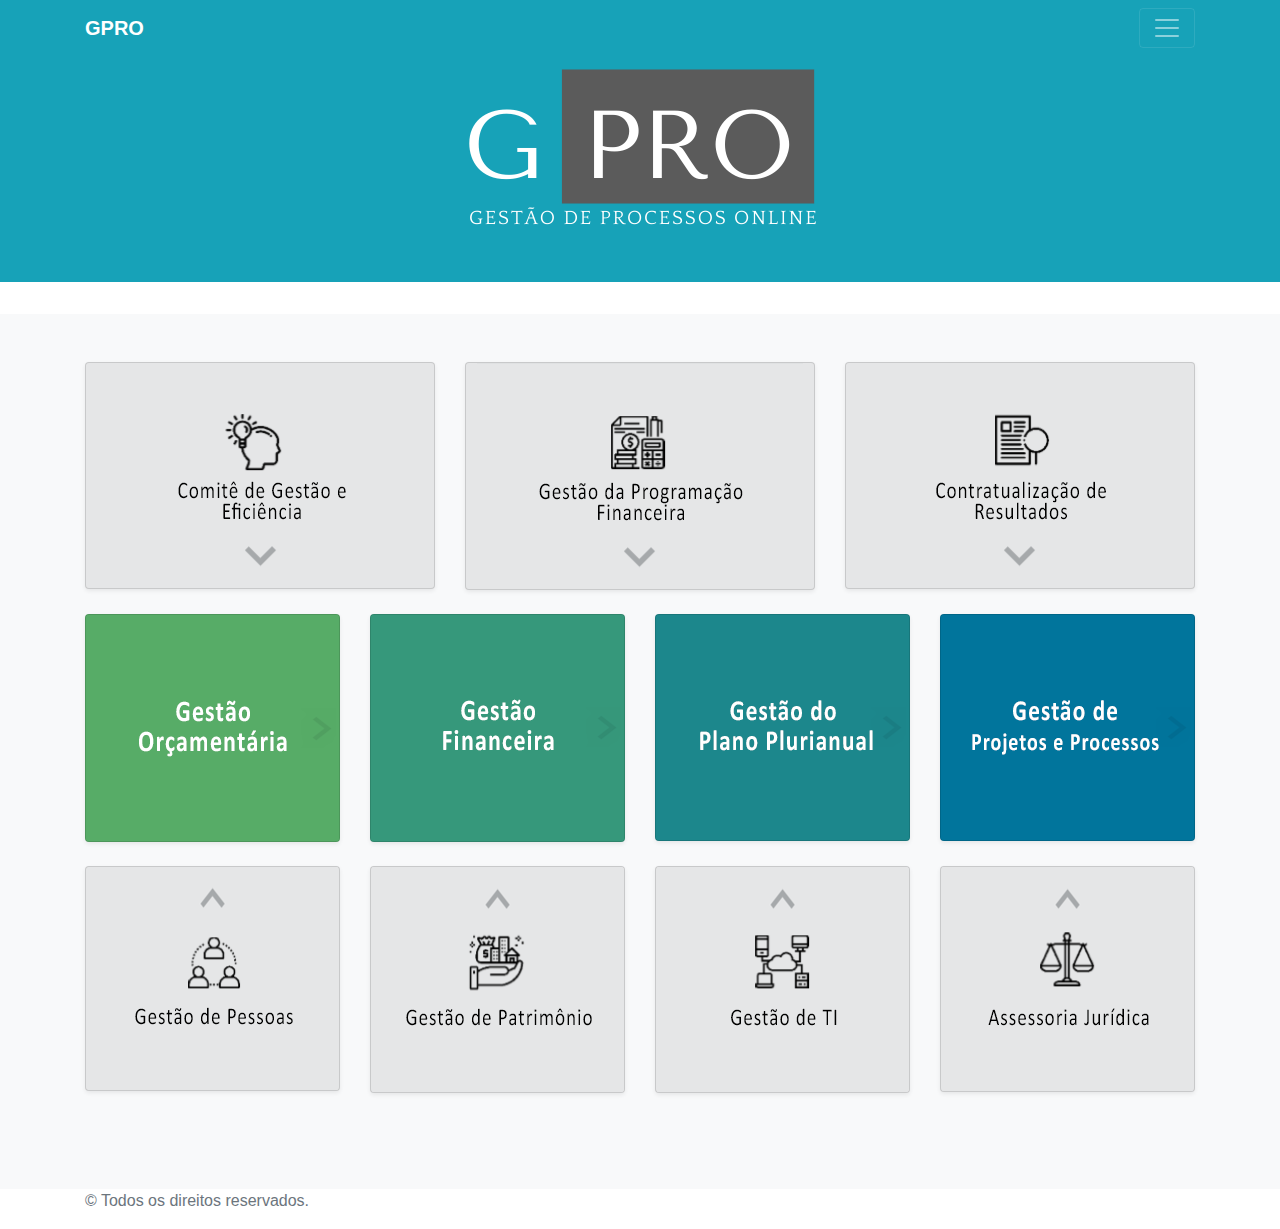
<file: index.html>
<!doctype html>
<html lang="pt-br">
  <head>
    <meta charset="utf-8">
    <meta name="viewport" content="width=device-width, initial-scale=1, shrink-to-fit=no">
    <meta name="description" content="Este site é um projeto de conclusão da matéria 'Projeto de Interface do Usuário' do PPgTI-UFRN">
    <meta name="author" content="Erick Brito, Edilson Lobo">
    <meta name="version" content="beta">
    <link rel="icon" type="image/png" href="img/icon3.png" />
    <title>GPRO</title>

    <!-- Bootstrap core CSS -->
    <link href="css/bootstrap.min.css" rel="stylesheet">

    <!-- Custom styles -->
    <link href="css/style.css" rel="stylesheet">

    <!-- Fonte Awesome-->
    <link href="fontawesome-free-5.11.2/css/all.css" rel="stylesheet">

  </head>
  <header class="header fixed-top">
    <div class="collapse" id="navbarHeader">
        <div class="container">
        <div class="row">
            <div class="col-sm-8 col-md-7 py-4">
            <h4 class="text-info text-justify">Missão</h4>
                <p class="text-muted text-justify">Disponibilizar a cadeia de valor e processos da instituição a qual está inserido, possibilitando o acesso online com segurança nos dados e a qualquer momento do dia.</p>
            <h4 class="text-info text-justify">Visão</h4>
                <p class="text-muted text-justify">Ser a principal plataforma online para gerir a cadeia de valor nos orgão públicos e privados.</p>
            </div>
            <div class="col-sm-4 offset-md-1 py-4">
            <h4 class="text-info">Links Úteis</h4>
            <ul class="list-unstyled">
                <li><a href="http://www.rn.gov.br/" class="text-muted" target="_blank">Portal do Governo do RN</a></li>
                <li><a href="http://control.rn.gov.br/" class="text-muted" target="_blank">Controladoria Geral do RN</a></li>
                <li><a href="http://cotic.rn.gov.br/" class="text-muted" target="_blank">Tecnologia da Informação e Comunicação</a></li>
                <li><a href="http://www.pge.rn.gov.br/" class="text-muted" target="_blank">Procuradoria Geral do Estado</a></li>
                <li><a href="http://www.caern.rn.gov.br/" class="text-muted" target="_blank">Companhia de Águas e Esgotos</a></li>
                <li><a href="http://central.rn.gov.br/" class="text-muted" target="_blank">Central do Cidadão</a></li>
            </ul>
            </div>
        </div>
        </div>
    </div>
    <div class="navbar navbar-dark" id="navbar">
        <div class="container d-flex justify-content-between">
        <a href="index.html" class="navbar-brand d-flex align-items-center">
            <!--<img src="img/icon2.png" width="20" height="20" class="mr-2">-->
            <strong>GPRO</strong>
        </a>
        <button class="navbar-toggler" type="button" data-toggle="collapse" data-target="#navbarHeader" aria-controls="navbarHeader" aria-expanded="false" aria-label="Toggle navigation">
            <span class="navbar-toggler-icon"></span>
        </button>
        </div>
    </div>
  </header>
  <body>
    

<main role="main">

      <section class="jumbotron jumbotron-fluid text-center" id="jumbotronIMG">
        <div class="container">
          <img src="img/img-gpro3.png" class="img-fluid" alt="Responsive image">    
        </div>
      </section>

  <div class="album py-5 bg-light">
    <div class="container">
      <div class="row">
        <div class="col-md-4">
          <div class="card mb-4 shadow-sm" id="card-img01">
            <a href="" img data-toggle="modal" data-target="#cardModal01">
              <img src="img/atalhos/G01.png" class="img-fluid" alt="Responsive image" id="card-img">
              <div class="middle-card">
                <div class="text-card">
                  <i class="fas fa-users"></i>
                  Teste
                </div>
              </div>
            </a>
          </div>
        </div>
        <div class="col-md-4">
          <div class="card mb-4 shadow-sm" id="card-img02">
            <a href="" img data-toggle="modal" data-target="#cardModal02">
              <img src="img/atalhos/G02.png" class="img-fluid" alt="Responsive image" id="card-img">
              <div class="middle-card">
                <div class="text-card">
                  <i class="fas fa-users"></i>
                  Teste
                </div>
              </div>
            </a>
          </div>
        </div>
        <div class="col-md-4">
          <div class="card mb-4 shadow-sm" id="card-img03">
            <a href="" img data-toggle="modal" data-target="#cardModal03">
              <img src="img/atalhos/G03.png" class="img-fluid" alt="Responsive image" id="card-img">
              <div class="middle-card">
                <div class="text-card">
                  <i class="fas fa-users"></i>
                  Teste
                </div>
              </div>
            </a>
          </div>
        </div>
        <div class="col-md-3">
          <div class="card mb-4 shadow-sm" id="card-img04">
            <a href="" img data-toggle="modal" data-target="#cardModal04">
              <img src="img/atalhos/F01.png" class="img-fluid" alt="Responsive image" id="card-img">
              <div class="middle-card">
                <div class="text-card">
                  <i class="fas fa-users"></i>
                  Teste
                </div>
              </div>
            </a>
          </div>
        </div>        
        <div class="col-md-3">
          <div class="card mb-4 shadow-sm" id="card-img05">
            <a href="" img data-toggle="modal" data-target="#cardModal05">
              <img src="img/atalhos/F02.png" class="img-fluid" alt="Responsive image" id="card-img">
              <div class="middle-card">
                <div class="text-card">
                  <i class="fas fa-users"></i>
                  Teste
                </div>
              </div>
            </a>
          </div>
        </div>
        <div class="col-md-3">
          <div class="card mb-4 shadow-sm" id="card-img06">
            <a href="" img data-toggle="modal" data-target="#cardModal06">
              <img src="img/atalhos/F03.png" class="img-fluid" alt="Responsive image" id="card-img">
              <div class="middle-card">
                <div class="text-card">
                  <i class="fas fa-users"></i>
                  Teste
                </div>
              </div>
            </a>
          </div>
        </div>
        <div class="col-md-3">
          <div class="card mb-4 shadow-sm" id="card-img07">
            <a href="" img data-toggle="modal" data-target="#cardModal07">
              <img src="img/atalhos/F04.png" class="img-fluid" alt="Responsive image" id="card-img">
              <div class="middle-card">
                <div class="text-card">
                  <i class="fas fa-users"></i>
                  Teste
                </div>
              </div>
            </a>
          </div>
        </div>  
        <div class="col-md-3">
          <div class="card mb-5 shadow-sm" id="card-img08">
            <a href="" img data-toggle="modal" data-target="#cardModal08">
              <img src="img/atalhos/A01.png" class="img-fluid" alt="Responsive image" id="card-img">
              <div class="middle-card">
                <div class="text-card">
                  <i class="fas fa-users"></i>
                  Teste
                </div>
              </div>
            </a>
          </div>
        </div>
        <div class="col-md-3">
          <div class="card mb-5 shadow-sm" id="card-img09">
            <a href="" img data-toggle="modal" data-target="#cardModal09">
              <img src="img/atalhos/A02.png" class="img-fluid" alt="Responsive image" id="card-img">
              <div class="middle-card">
                <div class="text-card">
                  <i class="fas fa-users"></i>
                  Teste
                </div>
              </div>
            </a>
          </div>
        </div>
        <div class="col-md-3">
          <div class="card mb-4 shadow-sm" id="card-img10">
            <a href="" img data-toggle="modal" data-target="#cardModal10">
              <img src="img/atalhos/A03.png" class="img-fluid" alt="Responsive image" id="card-img">
              <div class="middle-card">
                <div class="text-card">
                  <i class="fas fa-users"></i>
                  Teste
                </div>
              </div>
            </a>
          </div>
        </div>
        <div class="col-md-3">
          <div class="card mb-4 shadow-sm" id="card-img11">
            <a href="" img data-toggle="modal" data-target="#cardModal11">
              <img src="img/atalhos/A04.png" class="img-fluid" alt="Responsive image" id="card-img">
              <div class="middle-card">
                <div class="text-card">
                  <i class="fas fa-users"></i>
                  Teste
                </div>
              </div>
            </a>
          </div>
        </div>
      </div>
    </div>
  </div>
</main>


<!-- Modal -->

<div class="modal fade" id="cardModal01" tabindex="-1" role="dialog" aria-hidden="true">
  <div class="modal-dialog" role="document">
    <div class="modal-content">
      <div class="modal-header">
        <h5 class="modal-title">Opções</h5>
        <button type="button" class="close" data-dismiss="modal" aria-label="Close">
          <span aria-hidden="true">&times;</span>
        </button>
      </div>
      <div class="modal-body">
        <div class="list-group">
          <a href="#" class="list-group-item list-group-item-action disabled" tabindex="-1" aria-disabled="true">(Em Desenvolvimento)</a>
        </div>
      </div>
      <div class="modal-footer">
        <button type="button" class="btn btn-secondary" data-dismiss="modal">Fechar</button>
      </div>
    </div>
  </div>
</div>
<div class="modal fade" id="cardModal02" tabindex="-1" role="dialog" aria-hidden="true">
  <div class="modal-dialog" role="document">
    <div class="modal-content">
      <div class="modal-header">
        <h5 class="modal-title" >Opções</h5>
        <button type="button" class="close" data-dismiss="modal" aria-label="Close">
          <span aria-hidden="true">&times;</span>
        </button>
      </div>
      <div class="modal-body">
        <div class="list-group">
          <a href="#" class="list-group-item list-group-item-action disabled" tabindex="-1" aria-disabled="true">(Em Desenvolvimento)</a>
        </div>
      </div>
      <div class="modal-footer">
        <button type="button" class="btn btn-secondary" data-dismiss="modal">Fechar</button>
      </div>
    </div>
  </div>
</div>
<div class="modal fade" id="cardModal03" tabindex="-1" role="dialog" aria-hidden="true">
  <div class="modal-dialog" role="document">
    <div class="modal-content">
      <div class="modal-header">
        <h5 class="modal-title" >Opções</h5>
        <button type="button" class="close" data-dismiss="modal" aria-label="Close">
          <span aria-hidden="true">&times;</span>
        </button>
      </div>
      <div class="modal-body">
        <div class="list-group">
          <a href="#" class="list-group-item list-group-item-action disabled" tabindex="-1" aria-disabled="true">(Em Desenvolvimento)</a>
        </div>
      </div>
      <div class="modal-footer">
        <button type="button" class="btn btn-secondary" data-dismiss="modal">Fechar</button>
      </div>
    </div>
  </div>
</div>
<div class="modal fade" id="cardModal04" tabindex="-1" role="dialog" aria-hidden="true">
  <div class="modal-dialog" role="document">
    <div class="modal-content">
      <div class="modal-header">
        <h5 class="modal-title">Opções</h5>
        <button type="button" class="close" data-dismiss="modal" aria-label="Close">
          <span aria-hidden="true">&times;</span>
        </button>
      </div>
      <div class="modal-body">
        <div class="list-group">
          <a href="gporcamento.html" class="list-group-item list-group-item-action">Elaboração de Leis</a>
          <a href="#" class="list-group-item list-group-item-action disabled" tabindex="-1" aria-disabled="true">Fluxo de Receita (Em Desenvolvimento)</a>
          <a href="#" class="list-group-item list-group-item-action disabled" tabindex="-1" aria-disabled="true">Fluxo de Despesa (Em Desenvolvimento)</a>
        </div>
      </div>
      <div class="modal-footer">
        <button type="button" class="btn btn-secondary" data-dismiss="modal">Fechar</button>
      </div>
    </div>
  </div>
</div>
<div class="modal fade" id="cardModal05" tabindex="-1" role="dialog" aria-hidden="true">
  <div class="modal-dialog" role="document">
    <div class="modal-content">
      <div class="modal-header">
        <h5 class="modal-title" >Opções</h5>
        <button type="button" class="close" data-dismiss="modal" aria-label="Close">
          <span aria-hidden="true">&times;</span>
        </button>
      </div>
      <div class="modal-body">
        <div class="list-group">
          <a href="gpfinanceiroCC.html" class="list-group-item list-group-item-action">Contratação e Controle</a>
          <a href="gpfinanceiroMonitoramento.html" class="list-group-item list-group-item-action">Monitoramento</a>
          <a href="gpfinanceiroPagamento.html" class="list-group-item list-group-item-action">Pagamento</a>
        </div>
      </div>
      <div class="modal-footer">
        <button type="button" class="btn btn-secondary" data-dismiss="modal">Fechar</button>
      </div>
    </div>
  </div>
</div>
<div class="modal fade" id="cardModal06" tabindex="-1" role="dialog" aria-hidden="true">
  <div class="modal-dialog" role="document">
    <div class="modal-content">
      <div class="modal-header">
        <h5 class="modal-title" >Opções</h5>
        <button type="button" class="close" data-dismiss="modal" aria-label="Close">
          <span aria-hidden="true">&times;</span>
        </button>
      </div>
      <div class="modal-body">
        <div class="list-group">
          <a href="gpplurianualAvaliacao.html" class="list-group-item list-group-item-action">Avaliação</a>
          <a href="gpplurianualMonitoramento.html" class="list-group-item list-group-item-action">Monitoramento</a>
        </div>
      </div>
      <div class="modal-footer">
        <button type="button" class="btn btn-secondary" data-dismiss="modal">Fechar</button>
      </div>
    </div>
  </div>
</div>
<div class="modal fade" id="cardModal07" tabindex="-1" role="dialog" aria-hidden="true">
  <div class="modal-dialog" role="document">
    <div class="modal-content">
      <div class="modal-header">
        <h5 class="modal-title">Opções</h5>
        <button type="button" class="close" data-dismiss="modal" aria-label="Close">
          <span aria-hidden="true">&times;</span>
        </button>
      </div>
      <div class="modal-body">
        <div class="list-group">
          <a href="#" class="list-group-item list-group-item-action disabled" tabindex="-1" aria-disabled="true">(Em Desenvolvimento)</a>
        </div>
      </div>
      <div class="modal-footer">
        <button type="button" class="btn btn-secondary" data-dismiss="modal">Fechar</button>
      </div>
    </div>
  </div>
</div>
<div class="modal fade" id="cardModal08" tabindex="-1" role="dialog" aria-hidden="true">
  <div class="modal-dialog" role="document">
    <div class="modal-content">
      <div class="modal-header">
        <h5 class="modal-title" >Opções</h5>
        <button type="button" class="close" data-dismiss="modal" aria-label="Close">
          <span aria-hidden="true">&times;</span>
        </button>
      </div>
      <div class="modal-body">
        <div class="list-group">
          <a href="#" class="list-group-item list-group-item-action disabled" tabindex="-1" aria-disabled="true">(Em Desenvolvimento)</a>
        </div>
      </div>
      <div class="modal-footer">
        <button type="button" class="btn btn-secondary" data-dismiss="modal">Fechar</button>
      </div>
    </div>
  </div>
</div>
<div class="modal fade" id="cardModal09" tabindex="-1" role="dialog" aria-hidden="true">
  <div class="modal-dialog" role="document">
    <div class="modal-content">
      <div class="modal-header">
        <h5 class="modal-title" >Opções</h5>
        <button type="button" class="close" data-dismiss="modal" aria-label="Close">
          <span aria-hidden="true">&times;</span>
        </button>
      </div>
      <div class="modal-body">
        <div class="list-group">
          <a href="#" class="list-group-item list-group-item-action disabled" tabindex="-1" aria-disabled="true">(Em Desenvolvimento)</a>
        </div>
      </div>
      <div class="modal-footer">
        <button type="button" class="btn btn-secondary" data-dismiss="modal">Fechar</button>
      </div>
    </div>
  </div>
</div>
<div class="modal fade" id="cardModal10" tabindex="-1" role="dialog" aria-hidden="true">
  <div class="modal-dialog" role="document">
    <div class="modal-content">
      <div class="modal-header">
        <h5 class="modal-title">Opções</h5>
        <button type="button" class="close" data-dismiss="modal" aria-label="Close">
          <span aria-hidden="true">&times;</span>
        </button>
      </div>
      <div class="modal-body">
        <div class="list-group">
          <a href="#" class="list-group-item list-group-item-action disabled" tabindex="-1" aria-disabled="true">(Em Desenvolvimento)</a>
        </div>
      </div>
      <div class="modal-footer">
        <button type="button" class="btn btn-secondary" data-dismiss="modal">Fechar</button>
      </div>
    </div>
  </div>
</div>
<div class="modal fade" id="cardModal11" tabindex="-1" role="dialog" aria-hidden="true">
  <div class="modal-dialog" role="document">
    <div class="modal-content">
      <div class="modal-header">
        <h5 class="modal-title" >Opções</h5>
        <button type="button" class="close" data-dismiss="modal" aria-label="Close">
          <span aria-hidden="true">&times;</span>
        </button>
      </div>
      <div class="modal-body">
        <div class="list-group">
          <a href="#" class="list-group-item list-group-item-action disabled" tabindex="-1" aria-disabled="true">(Em Desenvolvimento)</a>
        </div>
      </div>
      <div class="modal-footer">
        <button type="button" class="btn btn-secondary" data-dismiss="modal">Fechar</button>
      </div>
    </div>
  </div>
</div>

<footer class="text-muted">
  <div class="container">
    <p>&copy; Todos os direitos reservados.</p>
  </div>
</footer>

<script src="https://code.jquery.com/jquery-3.3.1.slim.min.js"></script>
<script src="js/bootstrap.bundle.min.js"></script>

  </body>
</html>
</file>
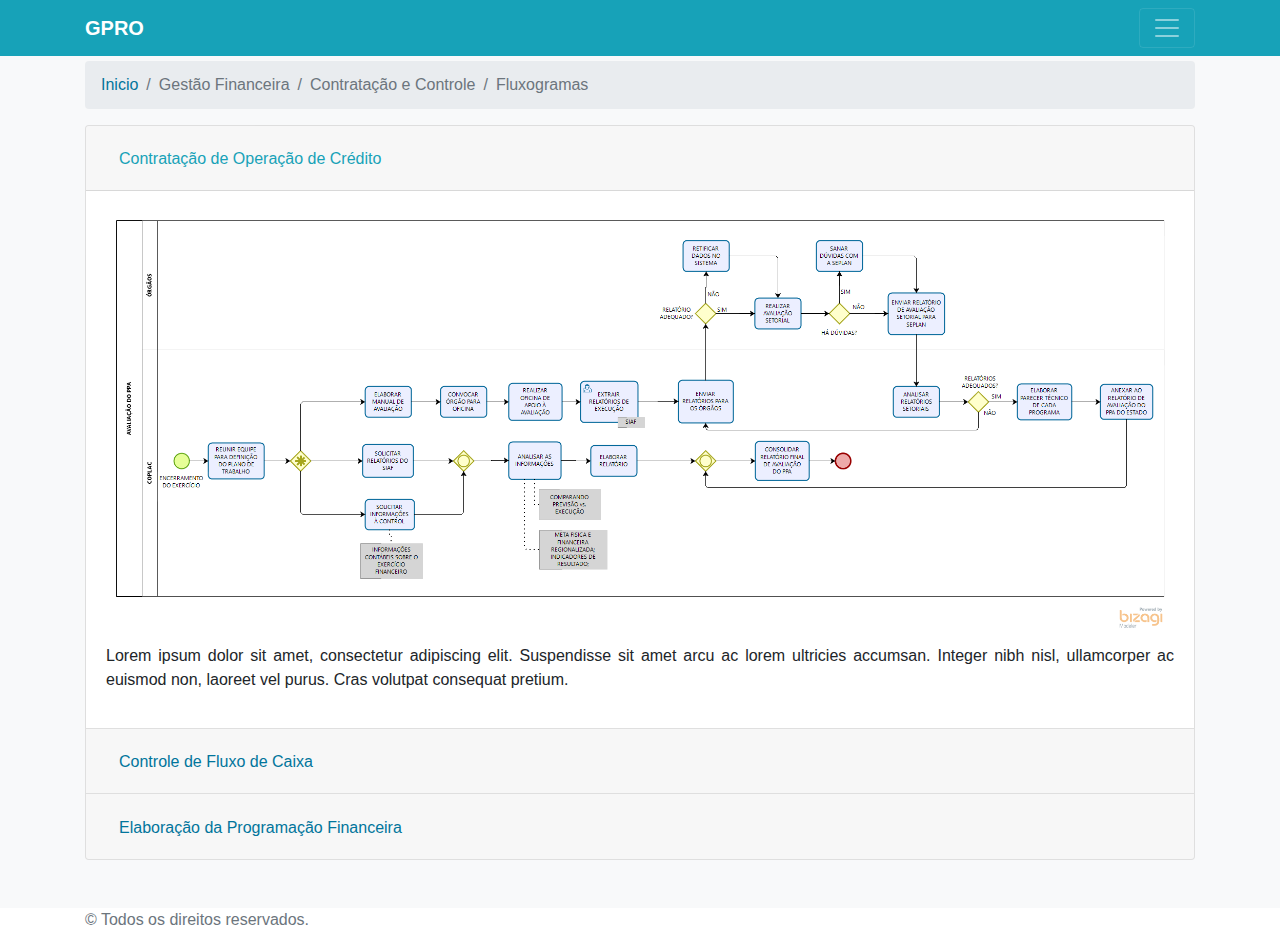
<file: gpfinanceiroCC.html>
<!doctype html>
<html lang="pt-br">
  <head>
    <meta charset="utf-8">
    <meta name="viewport" content="width=device-width, initial-scale=1, shrink-to-fit=no">
    <meta name="description" content="Este site é um projeto de conclusão da matéria 'Projeto de Interface do Usuário' do PPgTI-UFRN">
    <meta name="author" content="Erick Brito, Edilson Lobo">
    <meta name="version" content="beta">
    <link rel="icon" type="image/png" href="img/icon3.png" />
    <title>GPRO</title>

    <!-- Bootstrap core CSS -->
    <link href="css/bootstrap.min.css" rel="stylesheet">

    <!-- Custom styles -->
    <link href="css/style.css" rel="stylesheet">

    <!-- Fonte Awesome-->
    <link href="fontawesome-free-5.11.2/css/all.css" rel="stylesheet">

  </head>
  <header class="header fixed-top">
    <div class="collapse" id="navbarHeader">
        <div class="container">
        <div class="row">
            <div class="col-sm-8 col-md-7 py-4">
            <h4 class="text-info text-justify">Missão</h4>
                <p class="text-muted text-justify">Disponibilizar a cadeia de valor e processos da instituição a qual está inserido, possibilitando o acesso online com segurança nos dados e a qualquer momento do dia.</p>
            <h4 class="text-info text-justify">Visão</h4>
                <p class="text-muted text-justify">Ser a principal plataforma online para gerir a cadeia de valor nos orgão públicos e privados.</p>
            </div>
            <div class="col-sm-4 offset-md-1 py-4">
            <h4 class="text-info">Links Úteis</h4>
            <ul class="list-unstyled">
                <li><a href="http://www.rn.gov.br/" class="text-muted" target="_blank">Portal do Governo do RN</a></li>
                <li><a href="http://control.rn.gov.br/" class="text-muted" target="_blank">Controladoria Geral do RN</a></li>
                <li><a href="http://cotic.rn.gov.br/" class="text-muted" target="_blank">Tecnologia da Informação e Comunicação</a></li>
                <li><a href="http://www.pge.rn.gov.br/" class="text-muted" target="_blank">Procuradoria Geral do Estado</a></li>
                <li><a href="http://www.caern.rn.gov.br/" class="text-muted" target="_blank">Companhia de Águas e Esgotos</a></li>
                <li><a href="http://central.rn.gov.br/" class="text-muted" target="_blank">Central do Cidadão</a></li>
            </ul>
            </div>
        </div>
        </div>
    </div>
    <div class="navbar navbar-dark" id="navbar">
        <div class="container d-flex justify-content-between">
        <a href="index.html" class="navbar-brand d-flex align-items-center">
            <!--<img src="img/icon2.png" width="20" height="20" class="mr-2">-->
            <strong>GPRO</strong>
        </a>
        <button class="navbar-toggler" type="button" data-toggle="collapse" data-target="#navbarHeader" aria-controls="navbarHeader" aria-expanded="false" aria-label="Toggle navigation">
            <span class="navbar-toggler-icon"></span>
        </button>
        </div>
    </div>
  </header>
  <body>
    

<main role="main">



  <div class="album py-5 bg-light">
    <div class="container">
      <div class="row">
        <div class="col-md-12" id="colMdCardImg">          
          <nav aria-label="breadcrumb">
            <ol class="breadcrumb">
              <li class="breadcrumb-item"><a href="index.html">Inicio</a></li>
              <li class="breadcrumb-item text-muted">Gestão Financeira</li>              
              <li class="breadcrumb-item text-muted">Contratação e Controle</li>
              <li class="breadcrumb-item active" aria-current="page">Fluxogramas</li>
            </ol>
          </nav>
          <div class="accordion" id="accordionFinanceiro">
              <div class="card">
                <div class="card-header" id="headingOne">
                  <h2 class="mb-0">
                    <button class="btn btn-link text-info" type="button" data-toggle="collapse" data-target="#collapseOne" aria-expanded="true" aria-controls="collapseOne">
                        Contratação de Operação de Crédito
                    </button>
                  </h2>
                </div>
            
                <div id="collapseOne" class="collapse show" aria-labelledby="headingOne" data-parent="#accordionFinanceiro">
                  <div class="card-body">
                      <img src="img/fluxogramas/AVALIACAO_DO_PPA.png" class="img-fluid" alt="Responsive image">
                      <p class="text-justify">Lorem ipsum dolor sit amet, consectetur adipiscing elit. Suspendisse sit amet arcu ac lorem ultricies accumsan. Integer nibh nisl, ullamcorper ac euismod non, laoreet vel purus. Cras volutpat consequat pretium.</p>
                  </div>
                </div>
              </div>
              <div class="card">
                <div class="card-header" id="headingTwo">
                  <h2 class="mb-0">
                    <button class="btn btn-link collapsed" type="button" data-toggle="collapse" data-target="#collapseTwo" aria-expanded="false" aria-controls="collapseTwo">
                        Controle de Fluxo de Caixa
                    </button>
                  </h2>
                </div>
                <div id="collapseTwo" class="collapse" aria-labelledby="headingTwo" data-parent="#accordionFinanceiro">
                  <div class="card-body">
                      <img src="img/fluxogramas/ELABORACAO_DA_LOA.png" class="img-fluid" alt="Responsive image">
                      <p class="text-justify">Donec eleifend tortor eleifend ante aliquam fringilla. Maecenas eget auctor leo. Fusce venenatis mollis magna nec tincidunt. Aenean massa sem, blandit sit amet sem in, tempor luctus orci. Nullam ut commodo tortor. Vivamus non rutrum elit. Vestibulum at ligula ut justo sagittis condimentum. Sed nec tempus elit. Donec vitae laoreet massa.</p>
                  </div>
                </div>
              </div>
              <div class="card">
                <div class="card-header" id="headingThree">
                  <h2 class="mb-0">
                    <button class="btn btn-link collapsed" type="button" data-toggle="collapse" data-target="#collapseThree" aria-expanded="false" aria-controls="collapseThree">
                        Elaboração da Programação Financeira
                    </button>
                  </h2>
                </div>
                <div id="collapseThree" class="collapse" aria-labelledby="headingThree" data-parent="#accordionFinanceiro">
                  <div class="card-body">
                      <img src="img/fluxogramas/ELABORACAO_DA_LOA.png" class="img-fluid" alt="Responsive image">
                      <p class="text-justify">Donec eleifend tortor eleifend ante aliquam fringilla. Maecenas eget auctor leo. Fusce venenatis mollis magna nec tincidunt. Aenean massa sem, blandit sit amet sem in, tempor luctus orci. Nullam ut commodo tortor. Vivamus non rutrum elit. Vestibulum at ligula ut justo sagittis condimentum. Sed nec tempus elit. Donec vitae laoreet massa.</p>
                  </div>
                </div>
              </div>
            </div>
        </div>
      </div>
    </div>
  </div>
</main>

<footer class="text-muted">
  <div class="container">
    <p>&copy; Todos os direitos reservados.</p>
  </div>
</footer>

<script src="https://code.jquery.com/jquery-3.3.1.slim.min.js"></script>
<script src="js/bootstrap.bundle.min.js"></script>

  </body>
</html>
</file>
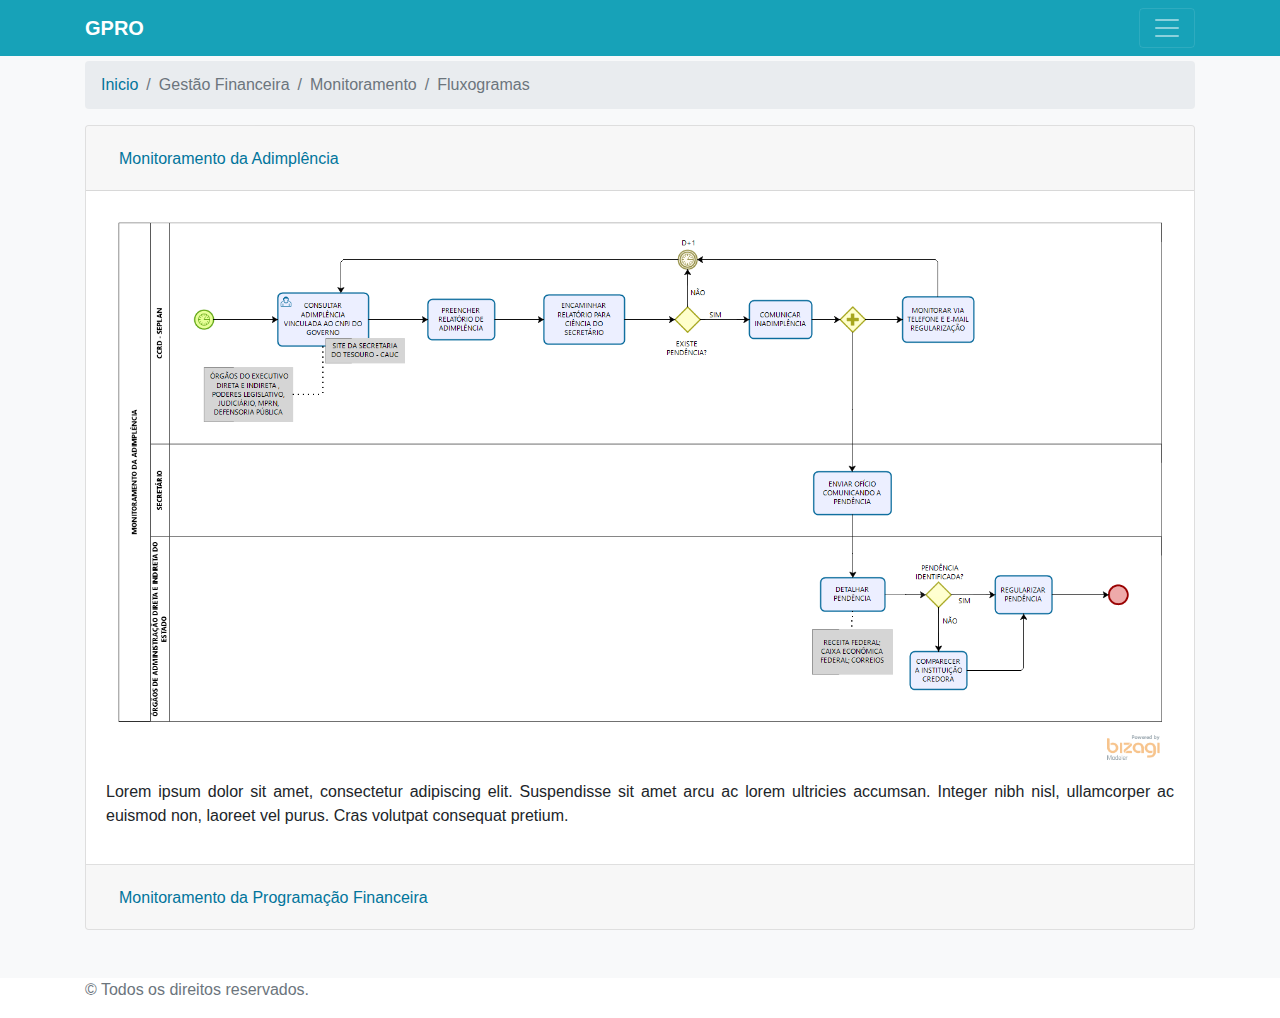
<file: gpfinanceiroMonitoramento.html>
<!doctype html>
<html lang="pt-br">
  <head>
    <meta charset="utf-8">
    <meta name="viewport" content="width=device-width, initial-scale=1, shrink-to-fit=no">
    <meta name="description" content="Este site é um projeto de conclusão da matéria 'Projeto de Interface do Usuário' do PPgTI-UFRN">
    <meta name="author" content="Erick Brito, Edilson Lobo">
    <meta name="version" content="beta">
    <link rel="icon" type="image/png" href="img/icon3.png" />
    <title>GPRO</title>

    <!-- Bootstrap core CSS -->
    <link href="css/bootstrap.min.css" rel="stylesheet">

    <!-- Custom styles -->
    <link href="css/style.css" rel="stylesheet">

    <!-- Fonte Awesome-->
    <link href="fontawesome-free-5.11.2/css/all.css" rel="stylesheet">

  </head>
  <header class="header fixed-top">
    <div class="collapse" id="navbarHeader">
        <div class="container">
        <div class="row">
            <div class="col-sm-8 col-md-7 py-4">
            <h4 class="text-info text-justify">Missão</h4>
                <p class="text-muted text-justify">Disponibilizar a cadeia de valor e processos da instituição a qual está inserido, possibilitando o acesso online com segurança nos dados e a qualquer momento do dia.</p>
            <h4 class="text-info text-justify">Visão</h4>
                <p class="text-muted text-justify">Ser a principal plataforma online para gerir a cadeia de valor nos orgão públicos e privados.</p>
            </div>
            <div class="col-sm-4 offset-md-1 py-4">
            <h4 class="text-info">Links Úteis</h4>
            <ul class="list-unstyled">
                <li><a href="http://www.rn.gov.br/" class="text-muted" target="_blank">Portal do Governo do RN</a></li>
                <li><a href="http://control.rn.gov.br/" class="text-muted" target="_blank">Controladoria Geral do RN</a></li>
                <li><a href="http://cotic.rn.gov.br/" class="text-muted" target="_blank">Tecnologia da Informação e Comunicação</a></li>
                <li><a href="http://www.pge.rn.gov.br/" class="text-muted" target="_blank">Procuradoria Geral do Estado</a></li>
                <li><a href="http://www.caern.rn.gov.br/" class="text-muted" target="_blank">Companhia de Águas e Esgotos</a></li>
                <li><a href="http://central.rn.gov.br/" class="text-muted" target="_blank">Central do Cidadão</a></li>
            </ul>
            </div>
        </div>
        </div>
    </div>
    <div class="navbar navbar-dark" id="navbar">
        <div class="container d-flex justify-content-between">
        <a href="index.html" class="navbar-brand d-flex align-items-center">
            <!--<img src="img/icon2.png" width="20" height="20" class="mr-2">-->
            <strong>GPRO</strong>
        </a>
        <button class="navbar-toggler" type="button" data-toggle="collapse" data-target="#navbarHeader" aria-controls="navbarHeader" aria-expanded="false" aria-label="Toggle navigation">
            <span class="navbar-toggler-icon"></span>
        </button>
        </div>
    </div>
  </header>
  <body>
    

<main role="main">



  <div class="album py-5 bg-light">
    <div class="container">
      <div class="row">
        <div class="col-md-12" id="colMdCardImg">          
          <nav aria-label="breadcrumb">
            <ol class="breadcrumb">
              <li class="breadcrumb-item"><a href="index.html">Inicio</a></li>
              <li class="breadcrumb-item text-muted">Gestão Financeira</li>              
              <li class="breadcrumb-item text-muted">Monitoramento</li>
              <li class="breadcrumb-item active" aria-current="page">Fluxogramas</li>
            </ol>
          </nav>
          <div class="accordion" id="accordionMonitoramento">
              <div class="card">
                <div class="card-header" id="headingOne">
                  <h2 class="mb-0">
                    <button class="btn btn-link" type="button" data-toggle="collapse" data-target="#collapseOne" aria-expanded="true" aria-controls="collapseOne">
                        Monitoramento da Adimplência
                    </button>
                  </h2>
                </div>
            
                <div id="collapseOne" class="collapse show" aria-labelledby="headingOne" data-parent="#accordionMonitoramento">
                  <div class="card-body">
                      <img src="img/fluxogramas/MONITORAMENTO_DA_ADIMPLENCIA.png" class="img-fluid" alt="Responsive image">
                      <p class="text-justify">Lorem ipsum dolor sit amet, consectetur adipiscing elit. Suspendisse sit amet arcu ac lorem ultricies accumsan. Integer nibh nisl, ullamcorper ac euismod non, laoreet vel purus. Cras volutpat consequat pretium.</p>
                  </div>
                </div>
              </div>
              <div class="card">
                <div class="card-header" id="headingTwo">
                  <h2 class="mb-0">
                    <button class="btn btn-link collapsed" type="button" data-toggle="collapse" data-target="#collapseTwo" aria-expanded="false" aria-controls="collapseTwo">
                        Monitoramento da Programação Financeira
                    </button>
                  </h2>
                </div>
                <div id="collapseTwo" class="collapse" aria-labelledby="headingTwo" data-parent="#accordionMonitoramento">
                  <div class="card-body">
                      <img src="img/fluxogramas/MONITORAMENTO_DA_ADIMPLENCIA.png" class="img-fluid" alt="Responsive image">
                      <p class="text-justify">Donec eleifend tortor eleifend ante aliquam fringilla. Maecenas eget auctor leo. Fusce venenatis mollis magna nec tincidunt. Aenean massa sem, blandit sit amet sem in, tempor luctus orci. Nullam ut commodo tortor. Vivamus non rutrum elit. Vestibulum at ligula ut justo sagittis condimentum. Sed nec tempus elit. Donec vitae laoreet massa.</p>
                  </div>
                </div>
              </div>
            </div>
        </div>
      </div>
    </div>
  </div>
</main>

<footer class="text-muted">
  <div class="container">
    <p>&copy; Todos os direitos reservados.</p>
  </div>
</footer>

<script src="https://code.jquery.com/jquery-3.3.1.slim.min.js"></script>
<script src="js/bootstrap.bundle.min.js"></script>
  </body>
</html>
</file>
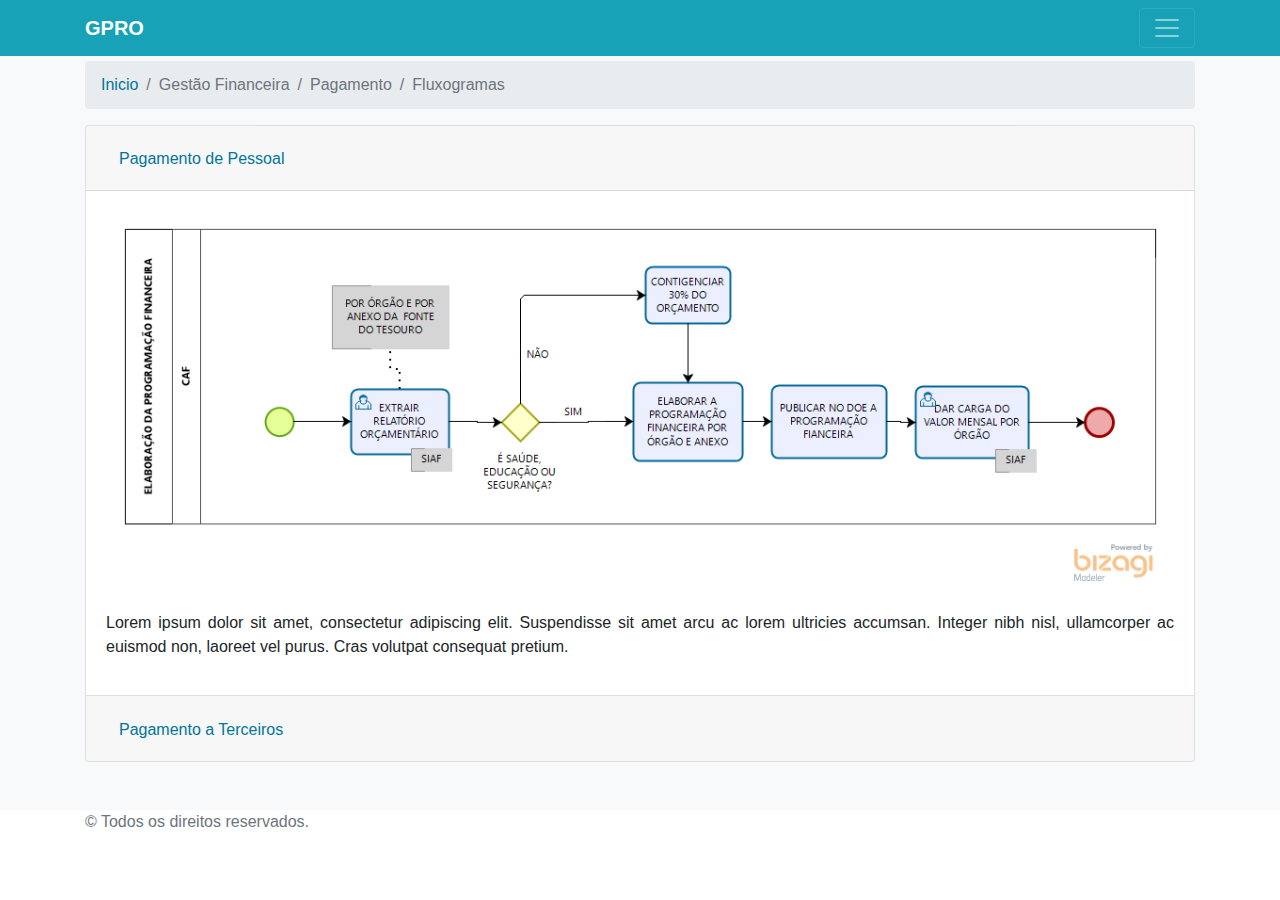
<file: gpfinanceiroPagamento.html>
<!doctype html>
<html lang="pt-br">
  <head>
    <meta charset="utf-8">
    <meta name="viewport" content="width=device-width, initial-scale=1, shrink-to-fit=no">
    <meta name="description" content="Este site é um projeto de conclusão da matéria 'Projeto de Interface do Usuário' do PPgTI-UFRN">
    <meta name="author" content="Erick Brito, Edilson Lobo">
    <meta name="version" content="beta">
    <link rel="icon" type="image/png" href="img/icon3.png" />
    <title>GPRO</title>

    <!-- Bootstrap core CSS -->
    <link href="css/bootstrap.min.css" rel="stylesheet">

    <!-- Custom styles -->
    <link href="css/style.css" rel="stylesheet">

    <!-- Fonte Awesome-->
    <link href="fontawesome-free-5.11.2/css/all.css" rel="stylesheet">

  </head>
  <header class="header fixed-top">
    <div class="collapse" id="navbarHeader">
        <div class="container">
        <div class="row">
            <div class="col-sm-8 col-md-7 py-4">
            <h4 class="text-info text-justify">Missão</h4>
                <p class="text-muted text-justify">Disponibilizar a cadeia de valor e processos da instituição a qual está inserido, possibilitando o acesso online com segurança nos dados e a qualquer momento do dia.</p>
            <h4 class="text-info text-justify">Visão</h4>
                <p class="text-muted text-justify">Ser a principal plataforma online para gerir a cadeia de valor nos orgão públicos e privados.</p>
            </div>
            <div class="col-sm-4 offset-md-1 py-4">
            <h4 class="text-info">Links Úteis</h4>
            <ul class="list-unstyled">
                <li><a href="http://www.rn.gov.br/" class="text-muted" target="_blank">Portal do Governo do RN</a></li>
                <li><a href="http://control.rn.gov.br/" class="text-muted" target="_blank">Controladoria Geral do RN</a></li>
                <li><a href="http://cotic.rn.gov.br/" class="text-muted" target="_blank">Tecnologia da Informação e Comunicação</a></li>
                <li><a href="http://www.pge.rn.gov.br/" class="text-muted" target="_blank">Procuradoria Geral do Estado</a></li>
                <li><a href="http://www.caern.rn.gov.br/" class="text-muted" target="_blank">Companhia de Águas e Esgotos</a></li>
                <li><a href="http://central.rn.gov.br/" class="text-muted" target="_blank">Central do Cidadão</a></li>
            </ul>
            </div>
        </div>
        </div>
    </div>
    <div class="navbar navbar-dark" id="navbar">
        <div class="container d-flex justify-content-between">
        <a href="index.html" class="navbar-brand d-flex align-items-center">
            <!--<img src="img/icon2.png" width="20" height="20" class="mr-2">-->
            <strong>GPRO</strong>
        </a>
        <button class="navbar-toggler" type="button" data-toggle="collapse" data-target="#navbarHeader" aria-controls="navbarHeader" aria-expanded="false" aria-label="Toggle navigation">
            <span class="navbar-toggler-icon"></span>
        </button>
        </div>
    </div>
  </header>
  <body>
    

<main role="main">



  <div class="album py-5 bg-light">
    <div class="container">
      <div class="row">
        <div class="col-md-12" id="colMdCardImg">          
          <nav aria-label="breadcrumb">
            <ol class="breadcrumb">
              <li class="breadcrumb-item"><a href="index.html">Inicio</a></li>
              <li class="breadcrumb-item text-muted">Gestão Financeira</li>              
              <li class="breadcrumb-item text-muted">Pagamento</li>
              <li class="breadcrumb-item active" aria-current="page">Fluxogramas</li>
            </ol>
          </nav>
          <div class="accordion" id="accordionPagamento">
              <div class="card">
                <div class="card-header" id="headingOne">
                  <h2 class="mb-0">
                    <button class="btn btn-link" type="button" data-toggle="collapse" data-target="#collapseOne" aria-expanded="true" aria-controls="collapseOne">
                        Pagamento de Pessoal
                    </button>
                  </h2>
                </div>
            
                <div id="collapseOne" class="collapse show" aria-labelledby="headingOne" data-parent="#accordionPagamento">
                  <div class="card-body">
                      <img src="img/fluxogramas/ELABORACAO_DA_PROGRAMACAO_FINANCEIRA.png" class="img-fluid" alt="Responsive image">
                      <p class="text-justify">Lorem ipsum dolor sit amet, consectetur adipiscing elit. Suspendisse sit amet arcu ac lorem ultricies accumsan. Integer nibh nisl, ullamcorper ac euismod non, laoreet vel purus. Cras volutpat consequat pretium.</p>
                  </div>
                </div>
              </div>
              <div class="card">
                <div class="card-header" id="headingTwo">
                  <h2 class="mb-0">
                    <button class="btn btn-link collapsed" type="button" data-toggle="collapse" data-target="#collapseTwo" aria-expanded="false" aria-controls="collapseTwo">
                        Pagamento a Terceiros
                    </button>
                  </h2>
                </div>
                <div id="collapseTwo" class="collapse" aria-labelledby="headingTwo" data-parent="#accordionPagamento">
                  <div class="card-body">
                      <img src="img/fluxogramas/MONITORAMENTO_DA_ADIMPLENCIA.png" class="img-fluid" alt="Responsive image">
                      <p class="text-justify">Donec eleifend tortor eleifend ante aliquam fringilla. Maecenas eget auctor leo. Fusce venenatis mollis magna nec tincidunt. Aenean massa sem, blandit sit amet sem in, tempor luctus orci. Nullam ut commodo tortor. Vivamus non rutrum elit. Vestibulum at ligula ut justo sagittis condimentum. Sed nec tempus elit. Donec vitae laoreet massa.</p>
                  </div>
                </div>
              </div>
            </div>
        </div>
      </div>
    </div>
  </div>
</main>

<footer class="text-muted">
  <div class="container">
    <p>&copy; Todos os direitos reservados.</p>
  </div>
</footer>

<script src="https://code.jquery.com/jquery-3.3.1.slim.min.js"></script>
<script src="js/bootstrap.bundle.min.js"></script>

  </body>
</html>
</file>
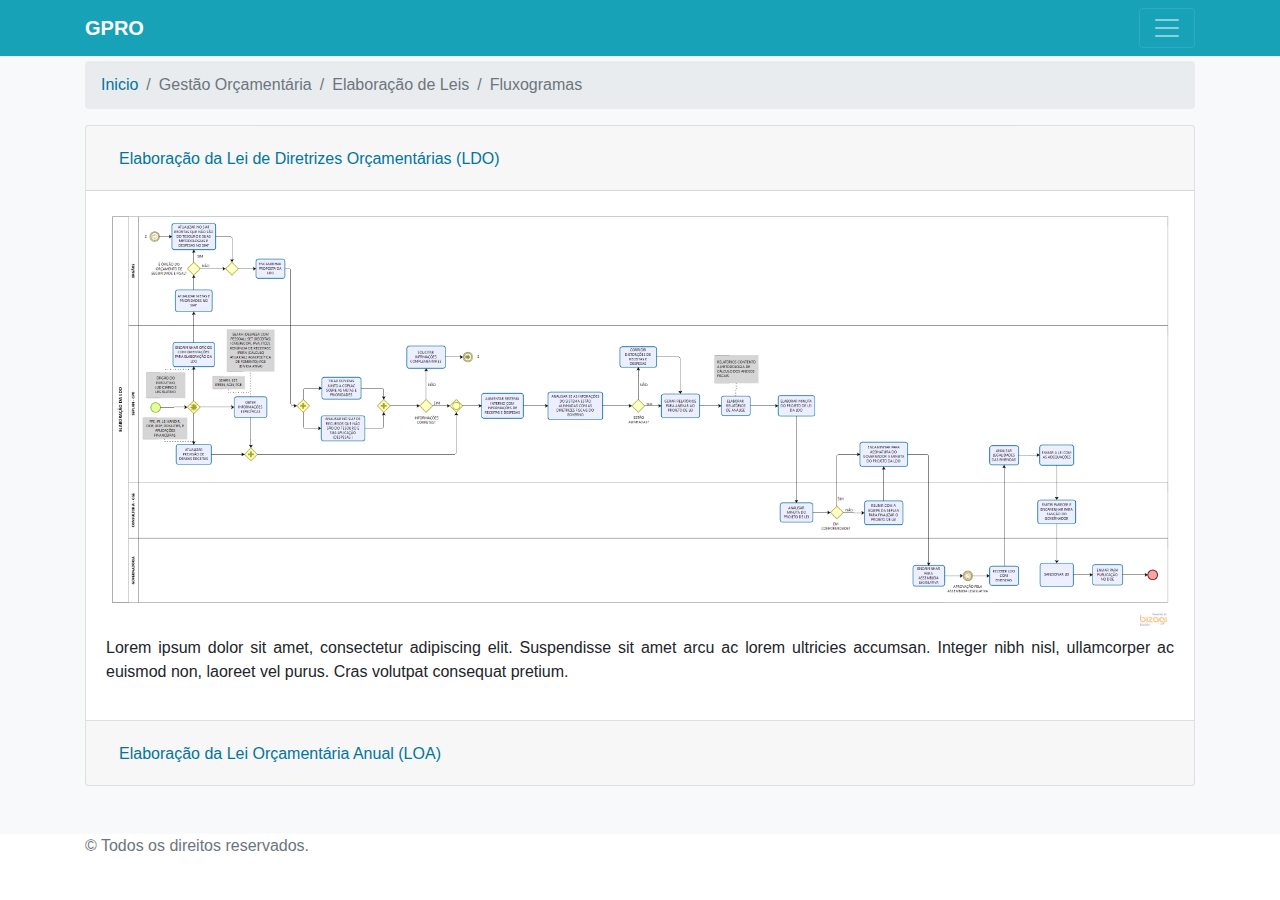
<file: gporcamento.html>
<!doctype html>
<html lang="pt-br">
  <head>
    <meta charset="utf-8">
    <meta name="viewport" content="width=device-width, initial-scale=1, shrink-to-fit=no">
    <meta name="description" content="Este site é um projeto de conclusão da matéria 'Projeto de Interface do Usuário' do PPgTI-UFRN">
    <meta name="author" content="Erick Brito, Edilson Lobo">
    <meta name="version" content="beta">
    <link rel="icon" type="image/png" href="img/icon3.png" />
    <title>GPRO</title>

    <!-- Bootstrap core CSS -->
    <link href="css/bootstrap.min.css" rel="stylesheet">

    <!-- Custom styles -->
    <link href="css/style.css" rel="stylesheet">

    <!-- Fonte Awesome-->
    <link href="fontawesome-free-5.11.2/css/all.css" rel="stylesheet">

  </head>
  <header class="header fixed-top">
    <div class="collapse" id="navbarHeader">
        <div class="container">
        <div class="row">
            <div class="col-sm-8 col-md-7 py-4">
            <h4 class="text-info text-justify">Missão</h4>
                <p class="text-muted text-justify">Disponibilizar a cadeia de valor e processos da instituição a qual está inserido, possibilitando o acesso online com segurança nos dados e a qualquer momento do dia.</p>
            <h4 class="text-info text-justify">Visão</h4>
                <p class="text-muted text-justify">Ser a principal plataforma online para gerir a cadeia de valor nos orgão públicos e privados.</p>
            </div>
            <div class="col-sm-4 offset-md-1 py-4">
            <h4 class="text-info">Links Úteis</h4>
            <ul class="list-unstyled">
                <li><a href="http://www.rn.gov.br/" class="text-muted" target="_blank">Portal do Governo do RN</a></li>
                <li><a href="http://control.rn.gov.br/" class="text-muted" target="_blank">Controladoria Geral do RN</a></li>
                <li><a href="http://cotic.rn.gov.br/" class="text-muted" target="_blank">Tecnologia da Informação e Comunicação</a></li>
                <li><a href="http://www.pge.rn.gov.br/" class="text-muted" target="_blank">Procuradoria Geral do Estado</a></li>
                <li><a href="http://www.caern.rn.gov.br/" class="text-muted" target="_blank">Companhia de Águas e Esgotos</a></li>
                <li><a href="http://central.rn.gov.br/" class="text-muted" target="_blank">Central do Cidadão</a></li>
            </ul>
            </div>
        </div>
        </div>
    </div>
    <div class="navbar navbar-dark" id="navbar">
        <div class="container d-flex justify-content-between">
        <a href="index.html" class="navbar-brand d-flex align-items-center">
            <!--<img src="img/icon2.png" width="20" height="20" class="mr-2">-->
            <strong>GPRO</strong>
        </a>
        <button class="navbar-toggler" type="button" data-toggle="collapse" data-target="#navbarHeader" aria-controls="navbarHeader" aria-expanded="false" aria-label="Toggle navigation">
            <span class="navbar-toggler-icon"></span>
        </button>
        </div>
    </div>
  </header>
  <body>
    

<main role="main">



  <div class="album py-5 bg-light">
    <div class="container">
      <div class="row">
        <div class="col-md-12" id="colMdCardImg">          
          <nav aria-label="breadcrumb">
            <ol class="breadcrumb">
              <li class="breadcrumb-item"><a href="index.html">Inicio</a></li>
              <li class="breadcrumb-item text-muted">Gestão Orçamentária</li>
              <li class="breadcrumb-item text-muted">Elaboração de Leis</li>
              <li class="breadcrumb-item active" aria-current="page">Fluxogramas</li>
            </ol>
          </nav>
          <div class="accordion" id="accordionOrcamento">
              <div class="card">
                <div class="card-header" id="headingOne">
                  <h2 class="mb-0">
                    <button class="btn btn-link" type="button" data-toggle="collapse" data-target="#collapseOne" aria-expanded="true" aria-controls="collapseOne">
                      Elaboração da Lei de Diretrizes Orçamentárias (LDO)
                    </button>
                  </h2>
                </div>
            
                <div id="collapseOne" class="collapse show" aria-labelledby="headingOne" data-parent="#accordionOrcamento">
                  <div class="card-body">
                      <img src="img/fluxogramas/ELABORACAO_DA_LDO.png" class="img-fluid" alt="Responsive image">
                      <p class="text-justify">Lorem ipsum dolor sit amet, consectetur adipiscing elit. Suspendisse sit amet arcu ac lorem ultricies accumsan. Integer nibh nisl, ullamcorper ac euismod non, laoreet vel purus. Cras volutpat consequat pretium.</p>
                  </div>
                </div>
              </div>
              <div class="card">
                <div class="card-header" id="headingTwo">
                  <h2 class="mb-0">
                    <button class="btn btn-link collapsed" type="button" data-toggle="collapse" data-target="#collapseTwo" aria-expanded="false" aria-controls="collapseTwo">
                        Elaboração da Lei Orçamentária Anual (LOA)
                    </button>
                  </h2>
                </div>
                <div id="collapseTwo" class="collapse" aria-labelledby="headingTwo" data-parent="#accordionOrcamento">
                  <div class="card-body">
                      <img src="img/fluxogramas/ELABORACAO_DA_LOA.png" class="img-fluid" alt="Responsive image">
                      <p class="text-justify">Donec eleifend tortor eleifend ante aliquam fringilla. Maecenas eget auctor leo. Fusce venenatis mollis magna nec tincidunt. Aenean massa sem, blandit sit amet sem in, tempor luctus orci. Nullam ut commodo tortor. Vivamus non rutrum elit. Vestibulum at ligula ut justo sagittis condimentum. Sed nec tempus elit. Donec vitae laoreet massa.</p>
                  </div>
                </div>
              </div>
            </div>
        </div>
      </div>
    </div>
  </div>
</main>

<footer class="text-muted">
  <div class="container">
    <p>&copy; Todos os direitos reservados.</p>
  </div>
</footer>

<script src="https://code.jquery.com/jquery-3.3.1.slim.min.js"></script>
<script src="js/bootstrap.bundle.min.js"></script>

  </body>
</html>
</file>
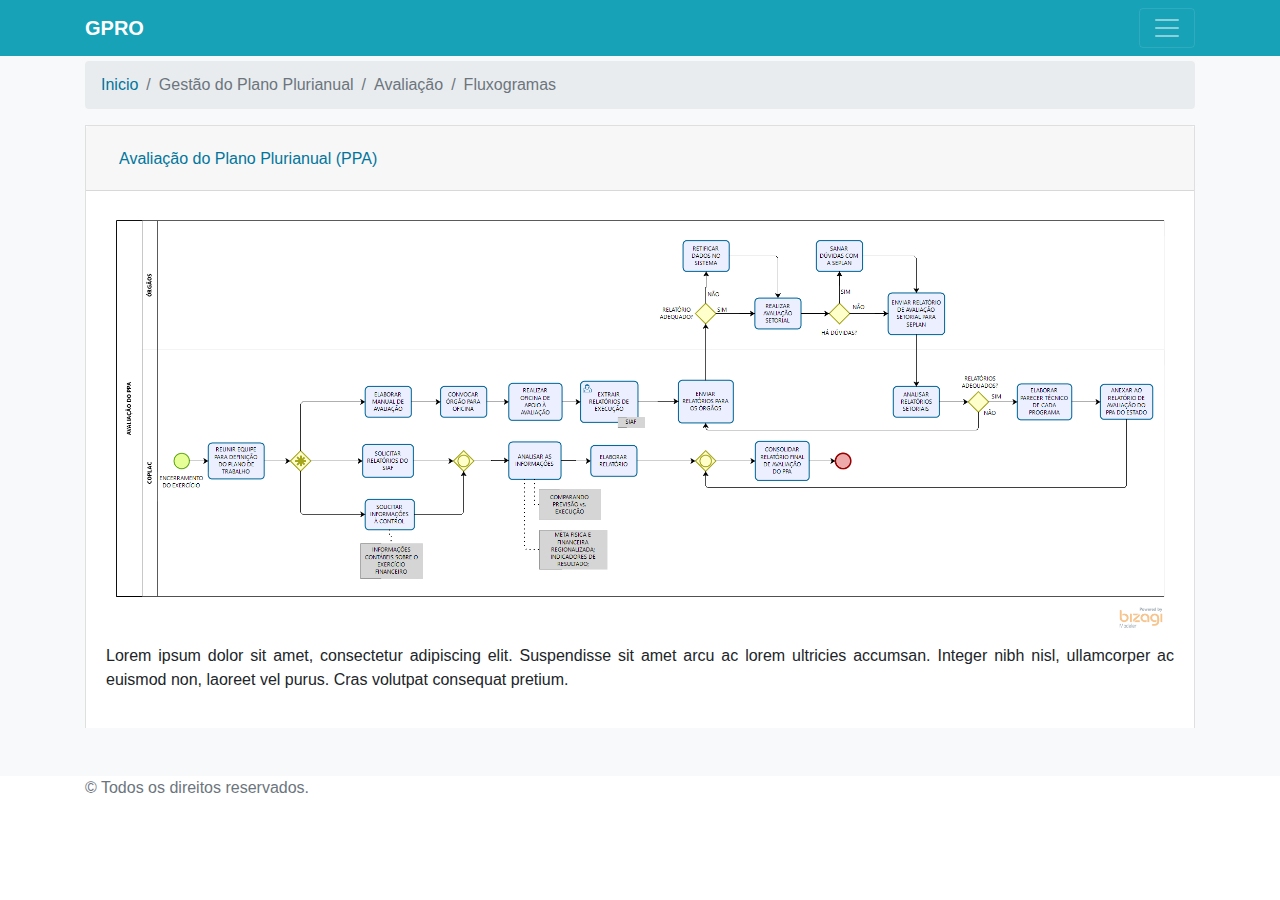
<file: gpplurianualAvaliacao.html>
<!doctype html>
<html lang="pt-br">
  <head>
    <meta charset="utf-8">
    <meta name="viewport" content="width=device-width, initial-scale=1, shrink-to-fit=no">
    <meta name="description" content="Este site é um projeto de conclusão da matéria 'Projeto de Interface do Usuário' do PPgTI-UFRN">
    <meta name="author" content="Erick Brito, Edilson Lobo">
    <meta name="version" content="beta">
    <link rel="icon" type="image/png" href="img/icon3.png" />
    <title>GPRO</title>

    <!-- Bootstrap core CSS -->
    <link href="css/bootstrap.min.css" rel="stylesheet">

    <!-- Custom styles -->
    <link href="css/style.css" rel="stylesheet">

    <!-- Fonte Awesome-->
    <link href="fontawesome-free-5.11.2/css/all.css" rel="stylesheet">

  </head>
  <header class="header fixed-top">
    <div class="collapse" id="navbarHeader">
        <div class="container">
        <div class="row">
            <div class="col-sm-8 col-md-7 py-4">
            <h4 class="text-info text-justify">Missão</h4>
                <p class="text-muted text-justify">Disponibilizar a cadeia de valor e processos da instituição a qual está inserido, possibilitando o acesso online com segurança nos dados e a qualquer momento do dia.</p>
            <h4 class="text-info text-justify">Visão</h4>
                <p class="text-muted text-justify">Ser a principal plataforma online para gerir a cadeia de valor nos orgão públicos e privados.</p>
            </div>
            <div class="col-sm-4 offset-md-1 py-4">
            <h4 class="text-info">Links Úteis</h4>
            <ul class="list-unstyled">
                <li><a href="http://www.rn.gov.br/" class="text-muted" target="_blank">Portal do Governo do RN</a></li>
                <li><a href="http://control.rn.gov.br/" class="text-muted" target="_blank">Controladoria Geral do RN</a></li>
                <li><a href="http://cotic.rn.gov.br/" class="text-muted" target="_blank">Tecnologia da Informação e Comunicação</a></li>
                <li><a href="http://www.pge.rn.gov.br/" class="text-muted" target="_blank">Procuradoria Geral do Estado</a></li>
                <li><a href="http://www.caern.rn.gov.br/" class="text-muted" target="_blank">Companhia de Águas e Esgotos</a></li>
                <li><a href="http://central.rn.gov.br/" class="text-muted" target="_blank">Central do Cidadão</a></li>
            </ul>
            </div>
        </div>
        </div>
    </div>
    <div class="navbar navbar-dark" id="navbar">
        <div class="container d-flex justify-content-between">
        <a href="index.html" class="navbar-brand d-flex align-items-center">
            <!--<img src="img/icon2.png" width="20" height="20" class="mr-2">-->
            <strong>GPRO</strong>
        </a>
        <button class="navbar-toggler" type="button" data-toggle="collapse" data-target="#navbarHeader" aria-controls="navbarHeader" aria-expanded="false" aria-label="Toggle navigation">
            <span class="navbar-toggler-icon"></span>
        </button>
        </div>
    </div>
  </header>
  <body>
    

<main role="main">



  <div class="album py-5 bg-light">
    <div class="container">
      <div class="row">
        <div class="col-md-12" id="colMdCardImg">          
          <nav aria-label="breadcrumb">
            <ol class="breadcrumb">
              <li class="breadcrumb-item"><a href="index.html">Inicio</a></li>
              <li class="breadcrumb-item text-muted">Gestão do Plano Plurianual</li>              
              <li class="breadcrumb-item text-muted">Avaliação</li>
              <li class="breadcrumb-item active" aria-current="page">Fluxogramas</li>
            </ol>
          </nav>
          <div class="accordion" id="accordionAvaliacao">
              <div class="card">
                <div class="card-header" id="headingOne">
                  <h2 class="mb-0">
                    <button class="btn btn-link" type="button" data-toggle="collapse" data-target="#collapseOne" aria-expanded="true" aria-controls="collapseOne">
                        Avaliação do Plano Plurianual (PPA)
                    </button>
                  </h2>
                </div>
            
                <div id="collapseOne" class="collapse show" aria-labelledby="headingOne" data-parent="#accordionAvaliacao">
                  <div class="card-body">
                      <img src="img/fluxogramas/AVALIACAO_DO_PPA.png" class="img-fluid" alt="Responsive image">
                      <p class="text-justify">Lorem ipsum dolor sit amet, consectetur adipiscing elit. Suspendisse sit amet arcu ac lorem ultricies accumsan. Integer nibh nisl, ullamcorper ac euismod non, laoreet vel purus. Cras volutpat consequat pretium.</p>
                  </div>
                </div>
              </div>  
            </div>
        </div>
      </div>
    </div>
  </div>
</main>

<footer class="text-muted">
  <div class="container">
    <p>&copy; Todos os direitos reservados.</p>
  </div>
</footer>

<script src="https://code.jquery.com/jquery-3.3.1.slim.min.js"></script>
<script src="js/bootstrap.bundle.min.js"></script>
  </body>
</html>
</file>
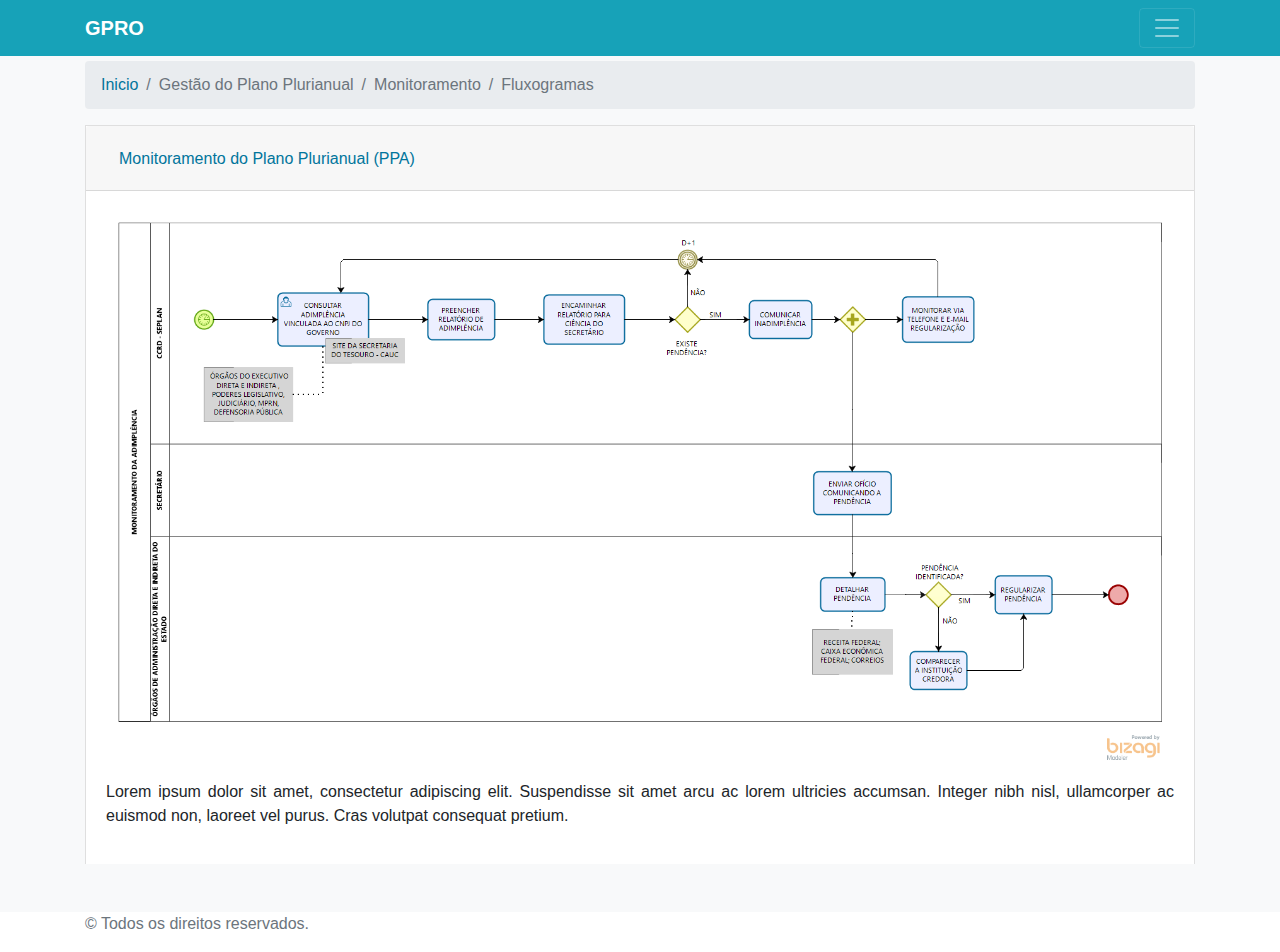
<file: gpplurianualMonitoramento.html>
<!doctype html>
<html lang="pt-br">
  <head>
    <meta charset="utf-8">
    <meta name="viewport" content="width=device-width, initial-scale=1, shrink-to-fit=no">
    <meta name="description" content="Este site é um projeto de conclusão da matéria 'Projeto de Interface do Usuário' do PPgTI-UFRN">
    <meta name="author" content="Erick Brito, Edilson Lobo">
    <meta name="version" content="beta">
    <link rel="icon" type="image/png" href="img/icon3.png" />
    <title>GPRO</title>

    <!-- Bootstrap core CSS -->
    <link href="css/bootstrap.min.css" rel="stylesheet">

    <!-- Custom styles -->
    <link href="css/style.css" rel="stylesheet">

    <!-- Fonte Awesome-->
    <link href="fontawesome-free-5.11.2/css/all.css" rel="stylesheet">

  </head>
  <header class="header fixed-top">
    <div class="collapse" id="navbarHeader">
        <div class="container">
        <div class="row">
            <div class="col-sm-8 col-md-7 py-4">
            <h4 class="text-info text-justify">Missão</h4>
                <p class="text-muted text-justify">Disponibilizar a cadeia de valor e processos da instituição a qual está inserido, possibilitando o acesso online com segurança nos dados e a qualquer momento do dia.</p>
            <h4 class="text-info text-justify">Visão</h4>
                <p class="text-muted text-justify">Ser a principal plataforma online para gerir a cadeia de valor nos orgão públicos e privados.</p>
            </div>
            <div class="col-sm-4 offset-md-1 py-4">
            <h4 class="text-info">Links Úteis</h4>
            <ul class="list-unstyled">
                <li><a href="http://www.rn.gov.br/" class="text-muted" target="_blank">Portal do Governo do RN</a></li>
                <li><a href="http://control.rn.gov.br/" class="text-muted" target="_blank">Controladoria Geral do RN</a></li>
                <li><a href="http://cotic.rn.gov.br/" class="text-muted" target="_blank">Tecnologia da Informação e Comunicação</a></li>
                <li><a href="http://www.pge.rn.gov.br/" class="text-muted" target="_blank">Procuradoria Geral do Estado</a></li>
                <li><a href="http://www.caern.rn.gov.br/" class="text-muted" target="_blank">Companhia de Águas e Esgotos</a></li>
                <li><a href="http://central.rn.gov.br/" class="text-muted" target="_blank">Central do Cidadão</a></li>
            </ul>
            </div>
        </div>
        </div>
    </div>
    <div class="navbar navbar-dark" id="navbar">
        <div class="container d-flex justify-content-between">
        <a href="index.html" class="navbar-brand d-flex align-items-center">
            <!--<img src="img/icon2.png" width="20" height="20" class="mr-2">-->
            <strong>GPRO</strong>
        </a>
        <button class="navbar-toggler" type="button" data-toggle="collapse" data-target="#navbarHeader" aria-controls="navbarHeader" aria-expanded="false" aria-label="Toggle navigation">
            <span class="navbar-toggler-icon"></span>
        </button>
        </div>
    </div>
  </header>
  <body>
    

<main role="main">
  <div class="album py-5 bg-light">
    <div class="container">
      <div class="row">
        <div class="col-md-12" id="colMdCardImg">          
          <nav aria-label="breadcrumb">
            <ol class="breadcrumb">
              <li class="breadcrumb-item"><a href="index.html">Inicio</a></li>
              <li class="breadcrumb-item text-muted">Gestão do Plano Plurianual</li>              
              <li class="breadcrumb-item text-muted">Monitoramento</li>
              <li class="breadcrumb-item active" aria-current="page">Fluxogramas</li>
            </ol>
          </nav>
          <div class="accordion" id="accordionPlurianual">
            <div class="card">
              <div class="card-header" id="headingOne">
                <h2 class="mb-0">
                  <button class="btn btn-link" type="button" data-toggle="collapse" data-target="#collapseOne" aria-expanded="true" aria-controls="collapseOne">
                      Monitoramento do Plano Plurianual (PPA) 
                  </button>
                </h2>
              </div>
          
              <div id="collapseOne" class="collapse show" aria-labelledby="headingOne" data-parent="#accordionPlurianual">
                <div class="card-body">
                    <img src="img/fluxogramas/MONITORAMENTO_DA_ADIMPLENCIA.png" class="img-fluid" alt="Responsive image">
                    <p class="text-justify">Lorem ipsum dolor sit amet, consectetur adipiscing elit. Suspendisse sit amet arcu ac lorem ultricies accumsan. Integer nibh nisl, ullamcorper ac euismod non, laoreet vel purus. Cras volutpat consequat pretium.</p>
                </div>
              </div>
            </div>
          </div>
        </div>
      </div>
    </div>
  </div>
</main>

<footer class="text-muted">
  <div class="container">
    <p>&copy; Todos os direitos reservados.</p>
  </div>
</footer>

<script src="https://code.jquery.com/jquery-3.3.1.slim.min.js"></script>
<script src="js/bootstrap.bundle.min.js"></script>

  </body>
</html>
</file>
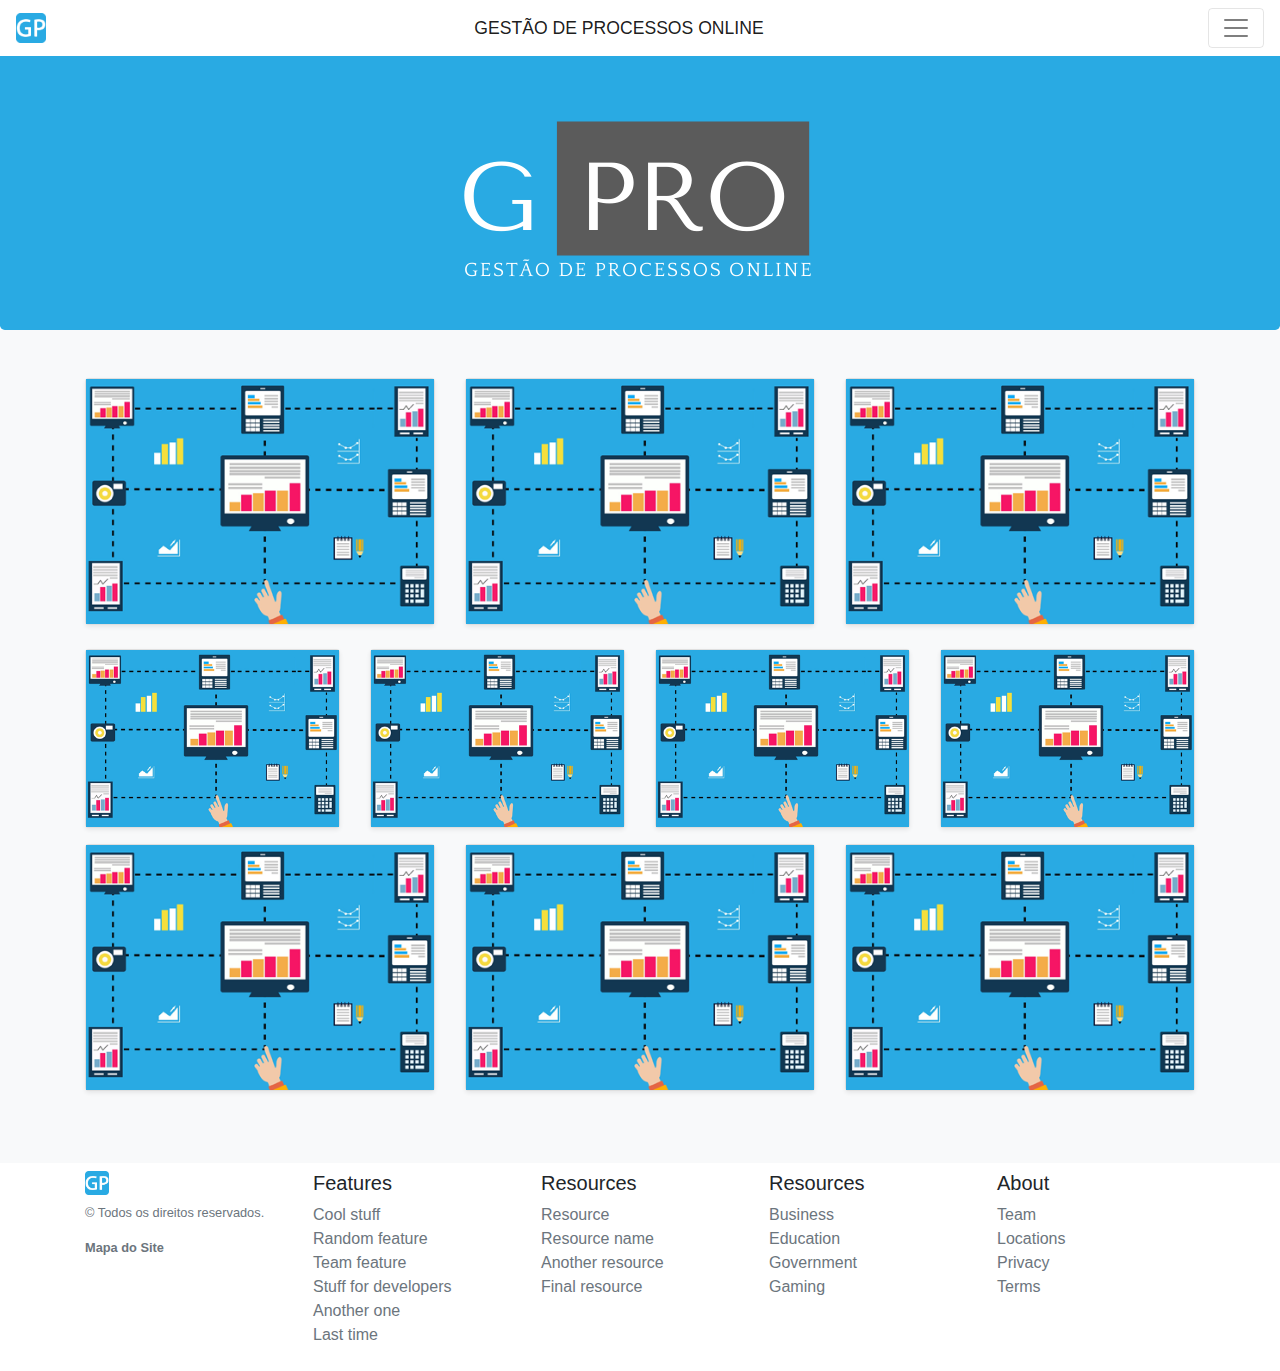
<file: index-teste.html>
<!doctype html>
<html lang="pt-br">
  <head>
    <meta charset="utf-8">
    <meta name="viewport" content="width=device-width, initial-scale=1, shrink-to-fit=no">
    <meta name="description" content="Este site é um projeto de conclusão da matéria 'Projeto de Interface do Usuário' do PPgTI-UFRN">
    <meta name="author" content="Erick Brito, Edilson Lobo">
    <title>GPRO</title>

    <!-- Bootstrap core CSS -->
    <link href="css/bootstrap.min.css" rel="stylesheet">

    <!-- Custom styles -->
    <link href="css/myStyle.css" rel="stylesheet">

    <!-- Fonte Awesome-->
    <link href="fontawesome-free-5.11.2/css/all.css" rel="stylesheet">

  </head>
  <body>
    <header>
      <nav class="navbar navbar-light justify-content-between fixed-top">
        <a class="navbar-brand-img" href="index.html" >
            <img src="img/icon.png" width="30" height="30" alt="">
        </a>
        <a class="navbar-brand" href="index.html" >GESTÃO DE PROCESSOS ONLINE</a>
        <button class="navbar-toggler" type="button" data-toggle="collapse" data-target="#navbarsHome" aria-controls="navbarsHome" aria-expanded="false" aria-label="Toggle navigation">
          <span class="navbar-toggler-icon"></span>
        </button>
        <div class="collapse navbar-collapse" id="navbarsHome">
          <ul class="navbar-nav mr-auto">
            <li class="nav-item">
              <a class="nav-link" href="#">Link</a>
            </li>
            <li class="nav-item">
              <a class="nav-link" href="#">Link2</a>
            </li>
            <li class="nav-item">
              <a class="nav-link" href="#">Link3</a>
            </li>
          </ul>
        </div>
      </nav>
    </header>

<main role="main">

  <section class="jumbotron text-center">
        <div class="col-md-12">
            <img src="img/img-gpro.png" class="img-fluid" alt="Responsive image">
        </div>
  </section>

  <div class="album py-5 bg-light">
    <div class="container">
      <div class="row">
        <div class="col-md-4 text-center">
          <div class="card mb-4 shadow-sm" id="card-img">
            <a href="" img data-toggle="modal" data-target="#cardModal01">
              <img src="img/img-teste.png" class="img-fluid" alt="Responsive image" id="card-img">
              <div class="middle-card">
                  <div class="text-card">
                    <i class="fas fa-users"></i>
                    Teste
                  </div>
                </div>
              </a>
          </div>
        </div>
        <div class="col-md-4 text-center">
          <div class="card mb-4 shadow-sm" id="card-img">
             <a href="" img data-toggle="modal" data-target="#cardModal02">
              <img src="img/img-teste.png" class="img-fluid" alt="Responsive image" id="card-img">
              <div class="middle-card">
                  <div class="text-card">
                    <i class="fas fa-users"></i>
                    Teste
                  </div>
                </div>
            </a>
          </div>
        </div>
        <div class="col-md-4 text-center">
          <div class="card mb-4 shadow-sm" id="card-img">
             <a href="" img data-toggle="modal" data-target="#cardModal03">
              <img src="img/img-teste.png" class="img-fluid" alt="Responsive image" id="card-img">
              <div class="middle-card">
                  <div class="text-card">
                    <i class="fas fa-users"></i>
                    Teste
                  </div>
                </div>
            </a>
          </div>
        </div>
        <div class="col-md-3 text-center">
          <div class="card md-3 shadow-sm" id="card-img">
             <a href="" img data-toggle="modal" data-target="#cardModal04">
              <img src="img/img-teste.png" class="img-fluid" alt="Responsive image" id="card-img">
              <div class="middle-card">
                  <div class="text-card">
                    <i class="fas fa-users"></i>
                    Teste
                  </div>
                </div>
            </a>
          </div>
        </div>
        <div class="col-md-3 text-center">
          <div class="card mb-3 shadow-sm" id="card-img">
             <a href="" img data-toggle="modal" data-target="#cardModal05">
              <img src="img/img-teste.png" class="img-fluid" alt="Responsive image" id="card-img">
              <div class="middle-card">
                  <div class="text-card">
                    <i class="fas fa-users"></i>
                    Teste
                  </div>
                </div>
            </a>
          </div>
        </div>
        <div class="col-md-3 text-center">
          <div class="card mb-3 shadow-sm" id="card-img">
             <a href="" img data-toggle="modal" data-target="#cardModal06">
              <img src="img/img-teste.png" class="img-fluid" alt="Responsive image" id="card-img">
              <div class="middle-card">
                  <div class="text-card">
                    <i class="fas fa-users"></i>
                    Teste
                  </div>
                </div>
            </a>
          </div>
        </div>
        <div class="col-md-3 text-center">
          <div class="card mb-3 shadow-sm" id="card-img">
             <a href="" img data-toggle="modal" data-target="#cardModal07">
              <img src="img/img-teste.png" class="img-fluid" alt="Responsive image" id="card-img">
              <div class="middle-card">
                  <div class="text-card">
                    <i class="fas fa-users"></i>
                    Teste
                  </div>
                </div>
            </a>
            </div>
        </div>
        <div class="col-md-4 text-center">
          <div class="card mb-4 shadow-sm" id="card-img">
             <a href="" img data-toggle="modal" data-target="#cardModal08">
              <img src="img/img-teste.png" class="img-fluid" alt="Responsive image" id="card-img">
              <div class="middle-card">
                  <div class="text-card">
                    <i class="fas fa-users"></i>
                    Teste
                  </div>
                </div>
            </a>
          </div>
        </div>
        <div class="col-md-4 text-center">
          <div class="card mb-4 shadow-sm" id="card-img">
             <a href="" img data-toggle="modal" data-target="#cardModal09">
              <img src="img/img-teste.png" class="img-fluid" alt="Responsive image" id="card-img">
              <div class="middle-card">
                  <div class="text-card">
                    <i class="fas fa-users"></i>
                    Teste
                  </div>
                </div>
            </a>
          </div>
        </div>
        <div class="col-md-4 text-center">
          <div class="card mb-4 shadow-sm" id="card-img">
             <a href="" img data-toggle="modal" data-target="#cardModal10">
              <img src="img/img-teste.png" class="img-fluid" alt="Responsive image" id="card-img">
              <div class="middle-card">
                  <div class="text-card">
                    <i class="fas fa-users"></i>
                    Teste
                  </div>
                </div>
            </a>
          </div>
        </div>        
      </div>
    </div>
  </div>
</main>

<!-- Modal -->

<div class="modal fade" id="cardModal01" tabindex="-1" role="dialog" aria-hidden="true">
  <div class="modal-dialog" role="document">
    <div class="modal-content">
      <div class="modal-header">
        <h5 class="modal-title">Titulo Modal</h5>
        <button type="button" class="close" data-dismiss="modal" aria-label="Close">
          <span aria-hidden="true">&times;</span>
        </button>
      </div>
      <div class="modal-body">
        <div class="list-group">
          <a href="#" class="list-group-item list-group-item-action">
            Cras justo odio
          </a>
          <a href="#" class="list-group-item list-group-item-action">Dapibus ac facilisis in</a>
          <a href="#" class="list-group-item list-group-item-action">Morbi leo risus</a>
          <a href="#" class="list-group-item list-group-item-action">Porta ac consectetur ac</a>
        </div>
      </div>
      <div class="modal-footer">
        <button type="button" class="btn btn-secondary" data-dismiss="modal">Fechar</button>
      </div>
    </div>
  </div>
</div>
<div class="modal fade" id="cardModal02" tabindex="-1" role="dialog" aria-hidden="true">
  <div class="modal-dialog" role="document">
    <div class="modal-content">
      <div class="modal-header">
        <h5 class="modal-title" >Titulo Modal</h5>
        <button type="button" class="close" data-dismiss="modal" aria-label="Close">
          <span aria-hidden="true">&times;</span>
        </button>
      </div>
      <div class="modal-body">
        <div class="list-group">
          <a href="#" class="list-group-item list-group-item-action">
            Cras justo odio
          </a>
          <a href="#" class="list-group-item list-group-item-action">Dapibus ac facilisis in</a>
          <a href="#" class="list-group-item list-group-item-action">Morbi leo risus</a>
          <a href="#" class="list-group-item list-group-item-action">Porta ac consectetur ac</a>
        </div>
      </div>
      <div class="modal-footer">
        <button type="button" class="btn btn-secondary" data-dismiss="modal">Fechar</button>
      </div>
    </div>
  </div>
</div>
<div class="modal fade" id="cardModal03" tabindex="-1" role="dialog" aria-hidden="true">
  <div class="modal-dialog" role="document">
    <div class="modal-content">
      <div class="modal-header">
        <h5 class="modal-title" >Titulo Modal</h5>
        <button type="button" class="close" data-dismiss="modal" aria-label="Close">
          <span aria-hidden="true">&times;</span>
        </button>
      </div>
      <div class="modal-body">
        <div class="list-group">
          <a href="#" class="list-group-item list-group-item-action">
            Cras justo odio
          </a>
          <a href="#" class="list-group-item list-group-item-action">Dapibus ac facilisis in</a>
          <a href="#" class="list-group-item list-group-item-action">Morbi leo risus</a>
          <a href="#" class="list-group-item list-group-item-action">Porta ac consectetur ac</a>
        </div>
      </div>
      <div class="modal-footer">
        <button type="button" class="btn btn-secondary" data-dismiss="modal">Fechar</button>
      </div>
    </div>
  </div>
</div>
<div class="modal fade" id="cardModal04" tabindex="-1" role="dialog" aria-hidden="true">
  <div class="modal-dialog" role="document">
    <div class="modal-content">
      <div class="modal-header">
        <h5 class="modal-title" >Titulo Modal</h5>
        <button type="button" class="close" data-dismiss="modal" aria-label="Close">
          <span aria-hidden="true">&times;</span>
        </button>
      </div>
      <div class="modal-body">
        <div class="list-group">
          <a href="#" class="list-group-item list-group-item-action">
            Cras justo odio
          </a>
          <a href="#" class="list-group-item list-group-item-action">Dapibus ac facilisis in</a>
          <a href="#" class="list-group-item list-group-item-action">Morbi leo risus</a>
          <a href="#" class="list-group-item list-group-item-action">Porta ac consectetur ac</a>
        </div>
      </div>
      <div class="modal-footer">
        <button type="button" class="btn btn-secondary" data-dismiss="modal">Fechar</button>
      </div>
    </div>
  </div>
</div>
<div class="modal fade" id="cardModal05" tabindex="-1" role="dialog" aria-hidden="true">
  <div class="modal-dialog" role="document">
    <div class="modal-content">
      <div class="modal-header">
        <h5 class="modal-title" >Titulo Modal</h5>
        <button type="button" class="close" data-dismiss="modal" aria-label="Close">
          <span aria-hidden="true">&times;</span>
        </button>
      </div>
      <div class="modal-body">
        <div class="list-group">
          <a href="#" class="list-group-item list-group-item-action">
            Cras justo odio
          </a>
          <a href="#" class="list-group-item list-group-item-action">Dapibus ac facilisis in</a>
          <a href="#" class="list-group-item list-group-item-action">Morbi leo risus</a>
          <a href="#" class="list-group-item list-group-item-action">Porta ac consectetur ac</a>
        </div>
      </div>
      <div class="modal-footer">
        <button type="button" class="btn btn-secondary" data-dismiss="modal">Fechar</button>
      </div>
    </div>
  </div>
</div>
<div class="modal fade" id="cardModal06" tabindex="-1" role="dialog" aria-hidden="true">
  <div class="modal-dialog" role="document">
    <div class="modal-content">
      <div class="modal-header">
        <h5 class="modal-title" >Titulo Modal</h5>
        <button type="button" class="close" data-dismiss="modal" aria-label="Close">
          <span aria-hidden="true">&times;</span>
        </button>
      </div>
      <div class="modal-body">
        <div class="list-group">
          <a href="#" class="list-group-item list-group-item-action">
            Cras justo odio
          </a>
          <a href="#" class="list-group-item list-group-item-action">Dapibus ac facilisis in</a>
          <a href="#" class="list-group-item list-group-item-action">Morbi leo risus</a>
          <a href="#" class="list-group-item list-group-item-action">Porta ac consectetur ac</a>
        </div>
      </div>
      <div class="modal-footer">
        <button type="button" class="btn btn-secondary" data-dismiss="modal">Fechar</button>
      </div>
    </div>
  </div>
</div>
<div class="modal fade" id="cardModal07" tabindex="-1" role="dialog" aria-hidden="true">
  <div class="modal-dialog" role="document">
    <div class="modal-content">
      <div class="modal-header">
        <h5 class="modal-title" >Titulo Modal</h5>
        <button type="button" class="close" data-dismiss="modal" aria-label="Close">
          <span aria-hidden="true">&times;</span>
        </button>
      </div>
      <div class="modal-body">
        <div class="list-group">
          <a href="#" class="list-group-item list-group-item-action">
            Cras justo odio
          </a>
          <a href="#" class="list-group-item list-group-item-action">Dapibus ac facilisis in</a>
          <a href="#" class="list-group-item list-group-item-action">Morbi leo risus</a>
          <a href="#" class="list-group-item list-group-item-action">Porta ac consectetur ac</a>
        </div>
      </div>
      <div class="modal-footer">
        <button type="button" class="btn btn-secondary" data-dismiss="modal">Fechar</button>
      </div>
    </div>
  </div>
</div>
<div class="modal fade" id="cardModal08" tabindex="-1" role="dialog" aria-hidden="true">
  <div class="modal-dialog" role="document">
    <div class="modal-content">
      <div class="modal-header">
        <h5 class="modal-title" >Titulo Modal</h5>
        <button type="button" class="close" data-dismiss="modal" aria-label="Close">
          <span aria-hidden="true">&times;</span>
        </button>
      </div>
      <div class="modal-body">
        <div class="list-group">
          <a href="#" class="list-group-item list-group-item-action">
            Cras justo odio
          </a>
          <a href="#" class="list-group-item list-group-item-action">Dapibus ac facilisis in</a>
          <a href="#" class="list-group-item list-group-item-action">Morbi leo risus</a>
          <a href="#" class="list-group-item list-group-item-action">Porta ac consectetur ac</a>
        </div>
      </div>
      <div class="modal-footer">
        <button type="button" class="btn btn-secondary" data-dismiss="modal">Fechar</button>
      </div>
    </div>
  </div>
</div>
<div class="modal fade" id="cardModal09" tabindex="-1" role="dialog" aria-hidden="true">
  <div class="modal-dialog" role="document">
    <div class="modal-content">
      <div class="modal-header">
        <h5 class="modal-title" >Titulo Modal</h5>
        <button type="button" class="close" data-dismiss="modal" aria-label="Close">
          <span aria-hidden="true">&times;</span>
        </button>
      </div>
      <div class="modal-body">
        <div class="list-group">
          <a href="#" class="list-group-item list-group-item-action">
            Cras justo odio
          </a>
          <a href="#" class="list-group-item list-group-item-action">Dapibus ac facilisis in</a>
          <a href="#" class="list-group-item list-group-item-action">Morbi leo risus</a>
          <a href="#" class="list-group-item list-group-item-action">Porta ac consectetur ac</a>
        </div>
      </div>
      <div class="modal-footer">
        <button type="button" class="btn btn-secondary" data-dismiss="modal">Fechar</button>
      </div>
    </div>
  </div>
</div>
<div class="modal fade" id="cardModal10" tabindex="-1" role="dialog" aria-hidden="true">
  <div class="modal-dialog" role="document">
    <div class="modal-content">
      <div class="modal-header">
        <h5 class="modal-title" >Titulo Modal</h5>
        <button type="button" class="close" data-dismiss="modal" aria-label="Close">
          <span aria-hidden="true">&times;</span>
        </button>
      </div>
      <div class="modal-body">
        <div class="list-group">
          <a href="#" class="list-group-item list-group-item-action">
            Cras justo odio
          </a>
          <a href="#" class="list-group-item list-group-item-action">Dapibus ac facilisis in</a>
          <a href="#" class="list-group-item list-group-item-action">Morbi leo risus</a>
          <a href="#" class="list-group-item list-group-item-action">Porta ac consectetur ac</a>
        </div>
      </div>
      <div class="modal-footer">
        <button type="button" class="btn btn-secondary" data-dismiss="modal">Fechar</button>
      </div>
    </div>
  </div>
</div>



<!-- Footer -->

<footer class="container py-2">
    <div class="row">
      <div class="col-12 col-md">
        <img src="img/icon.png" width="24" height="24" fill="none" stroke="currentColor" stroke-linecap="round" stroke-linejoin="round" stroke-width="2" class="d-block mb-2" role="img" viewBox="0 0 24 24" focusable="false"><title></title><circle cx="12" cy="12" r="10"></circle><path d="M14.31 8l5.74 9.94M9.69 8h11.48M7.38 12l5.74-9.94M9.69 16L3.95 6.06M14.31 16H2.83m13.79-4l-5.74 9.94"></path></img>
        <small class="d-block mb-3 text-muted">© Todos os direitos reservados.</small>
        <small class="d-block mb-4 text-muted font-weight-bold">Mapa do Site</small>
      </div>
      <div class="col-6 col-md">
        <h5>Features</h5>
        <ul class="list-unstyled text-small">
          <li><a class="text-muted" href="#">Cool stuff</a></li>
          <li><a class="text-muted" href="#">Random feature</a></li>
          <li><a class="text-muted" href="#">Team feature</a></li>
          <li><a class="text-muted" href="#">Stuff for developers</a></li>
          <li><a class="text-muted" href="#">Another one</a></li>
          <li><a class="text-muted" href="#">Last time</a></li>
        </ul>
      </div>
      <div class="col-6 col-md">
        <h5>Resources</h5>
        <ul class="list-unstyled text-small">
          <li><a class="text-muted" href="#">Resource</a></li>
          <li><a class="text-muted" href="#">Resource name</a></li>
          <li><a class="text-muted" href="#">Another resource</a></li>
          <li><a class="text-muted" href="#">Final resource</a></li>
        </ul>
      </div>
      <div class="col-6 col-md">
        <h5>Resources</h5>
        <ul class="list-unstyled text-small">
          <li><a class="text-muted" href="#">Business</a></li>
          <li><a class="text-muted" href="#">Education</a></li>
          <li><a class="text-muted" href="#">Government</a></li>
          <li><a class="text-muted" href="#">Gaming</a></li>
        </ul>
      </div>
      <div class="col-6 col-md">
        <h5>About</h5>
        <ul class="list-unstyled text-small">
          <li><a class="text-muted" href="#">Team</a></li>
          <li><a class="text-muted" href="#">Locations</a></li>
          <li><a class="text-muted" href="#">Privacy</a></li>
          <li><a class="text-muted" href="#">Terms</a></li>
        </ul>
      </div>
    </div>
  </footer>

<script src="https://code.jquery.com/jquery-3.3.1.slim.min.js"></script>
<script src="js/bootstrap.bundle.min.js"></script>
</body>
</html>
</file>
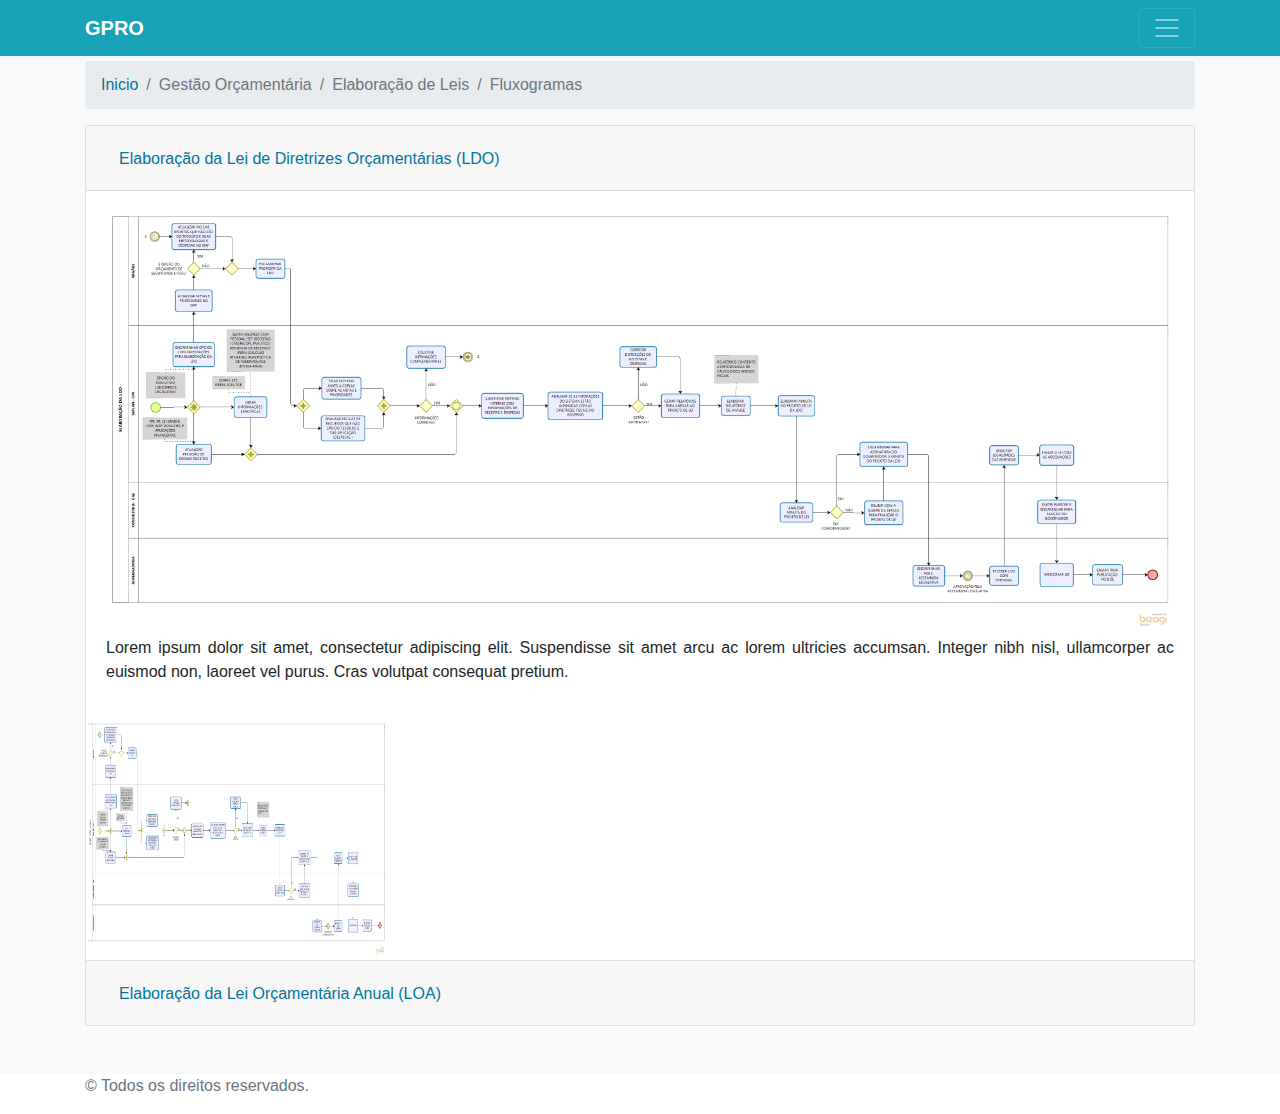
<file: zoomteste.html>
<!doctype html>
<html lang="pt-br">
  <head>
    <meta charset="utf-8">
    <meta name="viewport" content="width=device-width, initial-scale=1, shrink-to-fit=no">
    <meta name="description" content="Este site é um projeto de conclusão da matéria 'Projeto de Interface do Usuário' do PPgTI-UFRN">
    <meta name="author" content="Erick Brito, Edilson Lobo">
    <meta name="version" content="beta">
    <link rel="icon" type="image/png" href="img/icon3.png" />
    <title>GPRO</title>

    <!-- Bootstrap core CSS -->
    <link href="css/bootstrap.min.css" rel="stylesheet">

    <!-- Custom styles -->
    <link href="css/style.css" rel="stylesheet">

    <!-- Fonte Awesome-->
    <link href="fontawesome-free-5.11.2/css/all.css" rel="stylesheet">

  </head>
  <header class="header fixed-top">
    <div class="collapse" id="navbarHeader">
        <div class="container">
        <div class="row">
            <div class="col-sm-8 col-md-7 py-4">
            <h4 class="text-info text-justify">Missão</h4>
                <p class="text-muted text-justify">Lorem ipsum dolor sit amet, consectetur adipiscing elit. Ut dui urna, auctor in massa nec, bibendum commodo neque. Duis bibendum ligula a finibus viverra.</p>
            <h4 class="text-info text-justify">Visão</h4>
                <p class="text-muted text-justify">Vivamus feugiat pretium sem eu fermentum. Pellentesque rutrum dictum est in mollis. Aliquam eget finibus nibh.</p>
            </div>
            <div class="col-sm-4 offset-md-1 py-4">
            <h4 class="text-info">Links Úteis</h4>
            <ul class="list-unstyled">
                <li><a href="http://www.rn.gov.br/" class="text-muted" target="_blank">Portal do Governo do RN</a></li>
                <li><a href="http://control.rn.gov.br/" class="text-muted" target="_blank">Controladoria Geral do RN</a></li>
                <li><a href="http://cotic.rn.gov.br/" class="text-muted" target="_blank">Tecnologia da Informação e Comunicação</a></li>
                <li><a href="http://www.pge.rn.gov.br/" class="text-muted" target="_blank">Procuradoria Geral do Estado</a></li>
                <li><a href="http://www.caern.rn.gov.br/" class="text-muted" target="_blank">Companhia de Águas e Esgotos</a></li>
                <li><a href="http://central.rn.gov.br/" class="text-muted" target="_blank">Central do Cidadão</a></li>
            </ul>
            </div>
        </div>
        </div>
    </div>
    <div class="navbar navbar-dark" id="navbar">
        <div class="container d-flex justify-content-between">
        <a href="#" class="navbar-brand d-flex align-items-center">
            <!--<img src="img/icon2.png" width="20" height="20" class="mr-2">-->
            <strong>GPRO</strong>
        </a>
        <button class="navbar-toggler" type="button" data-toggle="collapse" data-target="#navbarHeader" aria-controls="navbarHeader" aria-expanded="false" aria-label="Toggle navigation">
            <span class="navbar-toggler-icon"></span>
        </button>
        </div>
    </div>
  </header>
  <body>
    

<main role="main">



  <div class="album py-5 bg-light">
    <div class="container">
      <div class="row">
        <div class="col-md-12" id="colMdCardImg">          
          <nav aria-label="breadcrumb">
            <ol class="breadcrumb">
              <li class="breadcrumb-item"><a href="index.html">Inicio</a></li>
              <li class="breadcrumb-item text-muted">Gestão Orçamentária</li>
              <li class="breadcrumb-item text-muted">Elaboração de Leis</li>
              <li class="breadcrumb-item active" aria-current="page">Fluxogramas</li>
            </ol>
          </nav>
          <div class="accordion" id="accordionExample">
              <div class="card">
                <div class="card-header" id="headingOne">
                  <h2 class="mb-0">
                    <button class="btn btn-link" type="button" data-toggle="collapse" data-target="#collapseOne" aria-expanded="true" aria-controls="collapseOne">
                      Elaboração da Lei de Diretrizes Orçamentárias (LDO)
                    </button>
                  </h2>
                </div>
            

                <div id="collapseOne" class="collapse show" aria-labelledby="headingOne" data-parent="#accordionExample">
                        <div class="card-body">
                            <img src="img/fluxogramas/ELABORACAO_DA_LDO.png" class="img-fluid" alt="Responsive image">
                            <p class="text-justify">Lorem ipsum dolor sit amet, consectetur adipiscing elit. Suspendisse sit amet arcu ac lorem ultricies accumsan. Integer nibh nisl, ullamcorper ac euismod non, laoreet vel purus. Cras volutpat consequat pretium.</p>
                        </div>
                        <div class="img-zoom-container">
                              <img id="myimage" src="img/fluxogramas/ELABORACAO_DA_LDO.png" width="300" height="240">
                              <div id="myresult" class="img-zoom-result"></div>
                            </div>
                      </div>

              </div>
              <div class="card">
                <div class="card-header" id="headingTwo">
                  <h2 class="mb-0">
                    <button class="btn btn-link collapsed" type="button" data-toggle="collapse" data-target="#collapseTwo" aria-expanded="false" aria-controls="collapseTwo">
                        Elaboração da Lei Orçamentária Anual (LOA)
                    </button>
                  </h2>
                </div>
                <div id="collapseTwo" class="collapse" aria-labelledby="headingTwo" data-parent="#accordionExample">
                  <div class="card-body">
                      <img src="img/fluxogramas/ELABORACAO_DA_LOA.png" class="img-fluid" alt="Responsive image">
                      <p class="text-justify">Donec eleifend tortor eleifend ante aliquam fringilla. Maecenas eget auctor leo. Fusce venenatis mollis magna nec tincidunt. Aenean massa sem, blandit sit amet sem in, tempor luctus orci. Nullam ut commodo tortor. Vivamus non rutrum elit. Vestibulum at ligula ut justo sagittis condimentum. Sed nec tempus elit. Donec vitae laoreet massa.</p>
                  </div>
                </div>
              </div>
            </div>
        </div>
      </div>
    </div>
  </div>
</main>

<footer class="text-muted">
  <div class="container">
    <p>&copy; Todos os direitos reservados.</p>
  </div>
</footer>

<script src="https://code.jquery.com/jquery-3.3.1.slim.min.js"></script>
<script src="js/bootstrap.bundle.min.js"></script>

<script>
        // Initiate zoom effect:
        imageZoom("myimage", "myresult");
        </script>



<script>
        function imageZoom(imgID, resultID) {
          var img, lens, result, cx, cy;
          img = document.getElementById(imgID);
          result = document.getElementById(resultID);
          /*create lens:*/
          lens = document.createElement("DIV");
          lens.setAttribute("class", "img-zoom-lens");
          /*insert lens:*/
          img.parentElement.insertBefore(lens, img);
          /*calculate the ratio between result DIV and lens:*/
          cx = result.offsetWidth / lens.offsetWidth;
          cy = result.offsetHeight / lens.offsetHeight;
          /*set background properties for the result DIV:*/
          result.style.backgroundImage = "url('" + img.src + "')";
          result.style.backgroundSize = (img.width * cx) + "px " + (img.height * cy) + "px";
          /*execute a function when someone moves the cursor over the image, or the lens:*/
          lens.addEventListener("mousemove", moveLens);
          img.addEventListener("mousemove", moveLens);
          /*and also for touch screens:*/
          lens.addEventListener("touchmove", moveLens);
          img.addEventListener("touchmove", moveLens);
          function moveLens(e) {
            var pos, x, y;
            /*prevent any other actions that may occur when moving over the image:*/
            e.preventDefault();
            /*get the cursor's x and y positions:*/
            pos = getCursorPos(e);
            /*calculate the position of the lens:*/
            x = pos.x - (lens.offsetWidth / 2);
            y = pos.y - (lens.offsetHeight / 2);
            /*prevent the lens from being positioned outside the image:*/
            if (x > img.width - lens.offsetWidth) {x = img.width - lens.offsetWidth;}
            if (x < 0) {x = 0;}
            if (y > img.height - lens.offsetHeight) {y = img.height - lens.offsetHeight;}
            if (y < 0) {y = 0;}
            /*set the position of the lens:*/
            lens.style.left = x + "px";
            lens.style.top = y + "px";
            /*display what the lens "sees":*/
            result.style.backgroundPosition = "-" + (x * cx) + "px -" + (y * cy) + "px";
          }
          function getCursorPos(e) {
            var a, x = 0, y = 0;
            e = e || window.event;
            /*get the x and y positions of the image:*/
            a = img.getBoundingClientRect();
            /*calculate the cursor's x and y coordinates, relative to the image:*/
            x = e.pageX - a.left;
            y = e.pageY - a.top;
            /*consider any page scrolling:*/
            x = x - window.pageXOffset;
            y = y - window.pageYOffset;
            return {x : x, y : y};
          }
        }
        </script>
</body>
</html>
</file>
<file: css/style.css>
#navbar {
  background-color: #17a2b8;
  
}
#navbarHeader {
  background-color: #f8f9fa;
}

#jumbotronIMG {
  background-color: #17a2b8;
  padding: 2rem 1rem;
  margin-bottom: 2rem;
  border-radius: .0rem;
  margin-top: 1rem;

}

#card-img {
  opacity: 1;
  transition: .5s ease;
  backface-visibility: hidden;
}

.middle-card {
  transition: .5s ease;
  opacity: 0;
  position: absolute;
  top: 50%;
  left: 50%;
  transform: translate(-50%, -50%);
  -ms-transform: translate(-50%, -50%)
}

#card-img:hover #card-img {
  opacity: 0.3;
}

#card-img:hover .middle-card {
  opacity: 1;
}

.text-card {
  background-color: #4CAF50;
  color: white;
  font-size: 16px;
  padding: 16px 32px;
}

#card-img01, #card-img02, #card-img03, #card-img08, #card-img09, #card-img10, #card-img11 {
  background-color: #e5e6e7;
  text-align: center;
}

#card-img04 {
  background-color: #57ac67;
  text-align: center;
}

#card-img05 {
  background-color: #36987b;
  text-align: center;
}

#card-img06 {
  background-color: #1c878c;
  text-align: center;
}

#card-img07 {
  background-color: #01759c;
  text-align: center;
}

#colMdCardImg {
  margin-top: 0.8rem;
}

#card-img01, #card-img02, #card-img03, #card-img04, #card-img05, 
  #card-img06, #card-img07, #card-img08, #card-img09, #card-img10, #card-img11 {
	overflow: hidden;
}

#card-img01 img, #card-img02 img, #card-img03 img, #card-img04 img, #card-img05 img, #card-img06 img,
  #card-img07 img, #card-img08 img, #card-img09 img, #card-img10 img, #card-img11 img {
	max-width: 100%;
	-moz-transition: all 0.5s;
	-webkit-transition: all 0.5s;
	transition: all 0.5s;
}

#card-img01:hover img, #card-img02:hover img, #card-img03:hover img, #card-img04:hover img,
  #card-img05:hover img, #card-img06:hover img, #card-img07:hover img, #card-img08:hover img,
    #card-img09:hover img, #card-img09:hover img, #card-img10:hover img, #card-img11:hover img {
	-moz-transform: scale(1.1);
	-webkit-transform: scale(1.1);
	transform: scale(1.1);
}

a {
  color: #01759c;
}

.btn-link {
  color: #01759c;
  text-align: left;
}

.btn-secondary {
  color: #fff;
  background-color: #01759c;
  border-color: #01759c;
}

.btn-secondary:hover {
  color: #fff;
  background-color: #005875;
  border-color: #005875;
}


/*

.img-zoom-lens {
  position: absolute;
  border: 1px solid #d4d4d4;
  width: 80px;
  height: 80px;
}

.img-zoom-result {
  border: 1px solid #d4d4d4;
  width: 300px;
  height: 300px;
}

*/
</file>
<file: css/myStyle.css>
.bd-placeholder-img {
  font-size: 1.125rem;
  text-anchor: middle;
  -webkit-user-select: none;
  -moz-user-select: none;
  -ms-user-select: none;
  user-select: none;
}

@media (min-width: 768px) {
  .bd-placeholder-img-lg {
    font-size: 3.5rem;
  }
}


.navbar-light .navbar-brand {
  font-size: 1.1rem;
  text-align: center;
  
}


.nav-link{
  text-align: right;
  
}

.navbar-light {
  background-color: #ffffff;
}

.jumbotron {
  background: #29aae3;
  margin: 0px 0px 0px;
  height: 330px;
}


#card-img {
  opacity: 1;
  transition: .5s ease;
  backface-visibility: hidden;
}

.middle-card {
  transition: .5s ease;
  opacity: 0;
  position: absolute;
  top: 50%;
  left: 50%;
  transform: translate(-50%, -50%);
  -ms-transform: translate(-50%, -50%)
}

#card-img:hover #card-img {
  opacity: 0.3;
}

#card-img:hover .middle-card {
  opacity: 1;
}

.text-card {
  background-color: #4CAF50;
  color: white;
  font-size: 16px;
  padding: 16px 32px;
}
</file>
